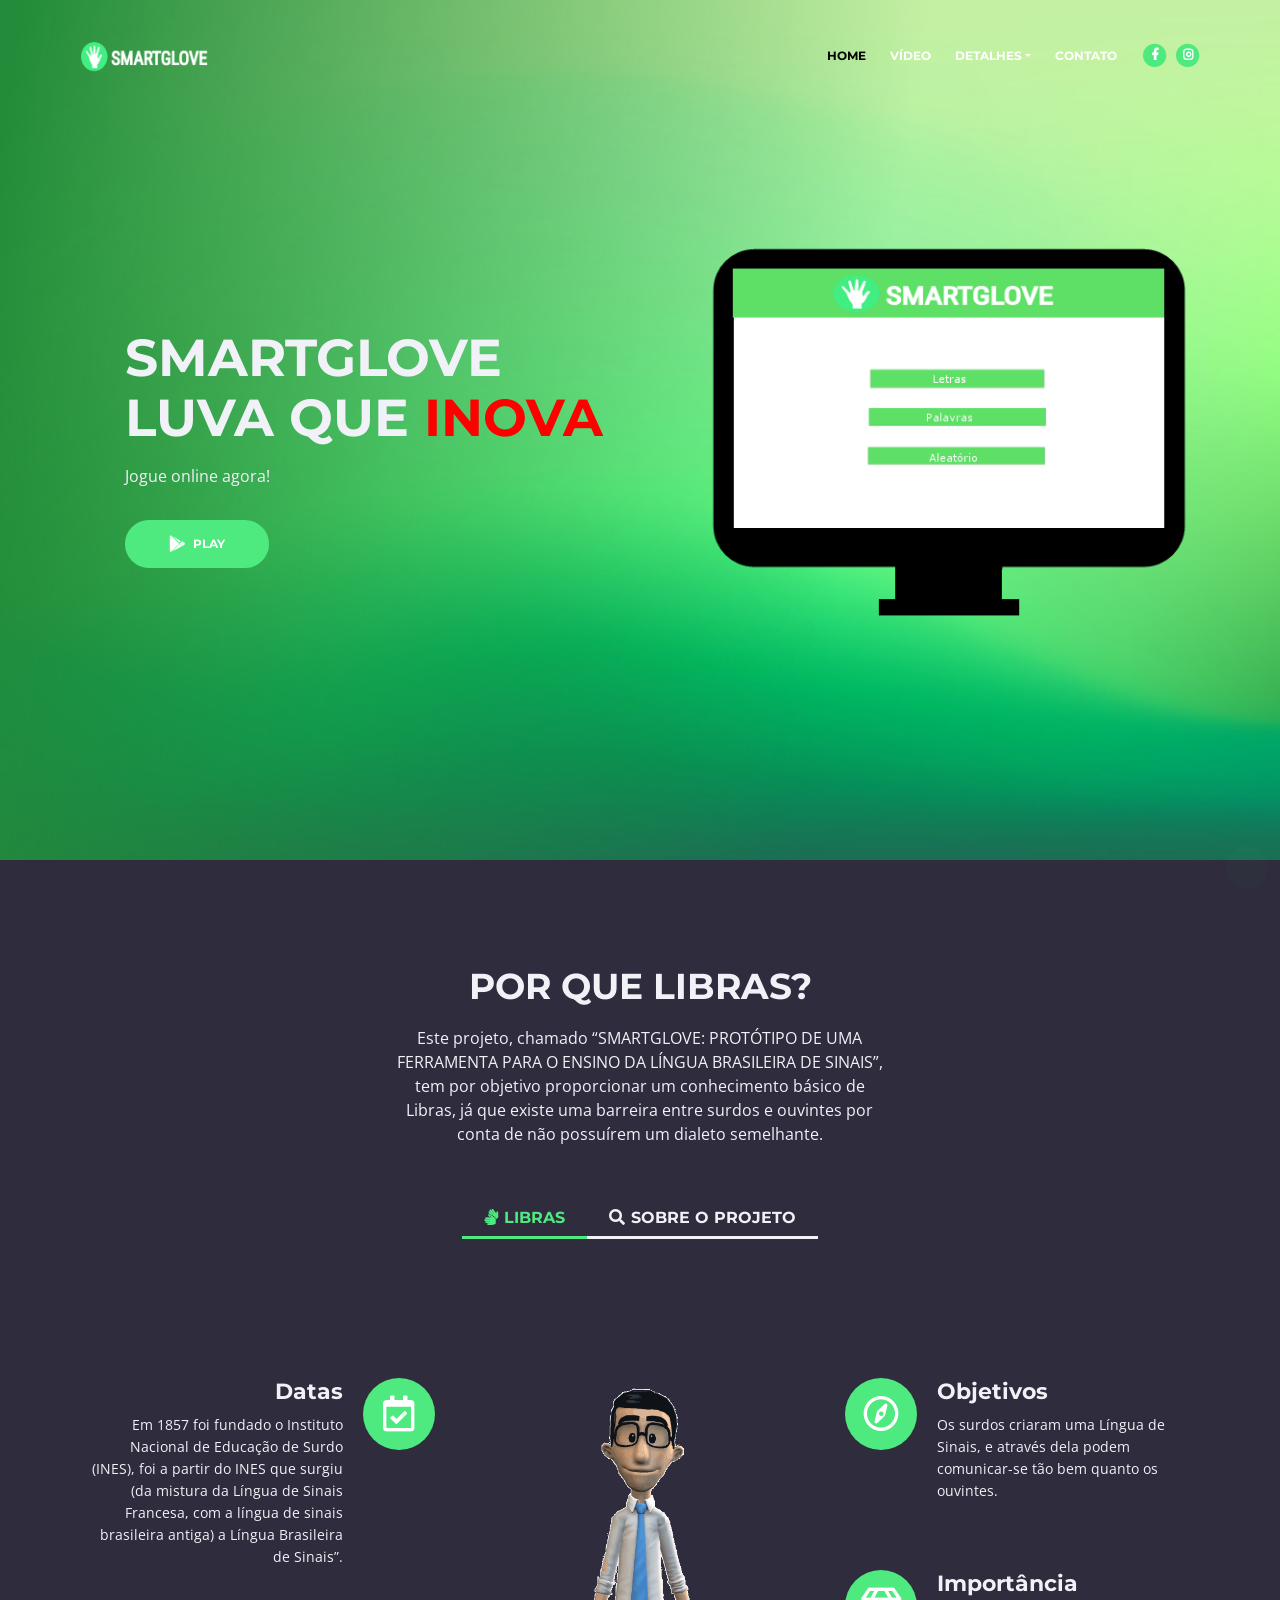
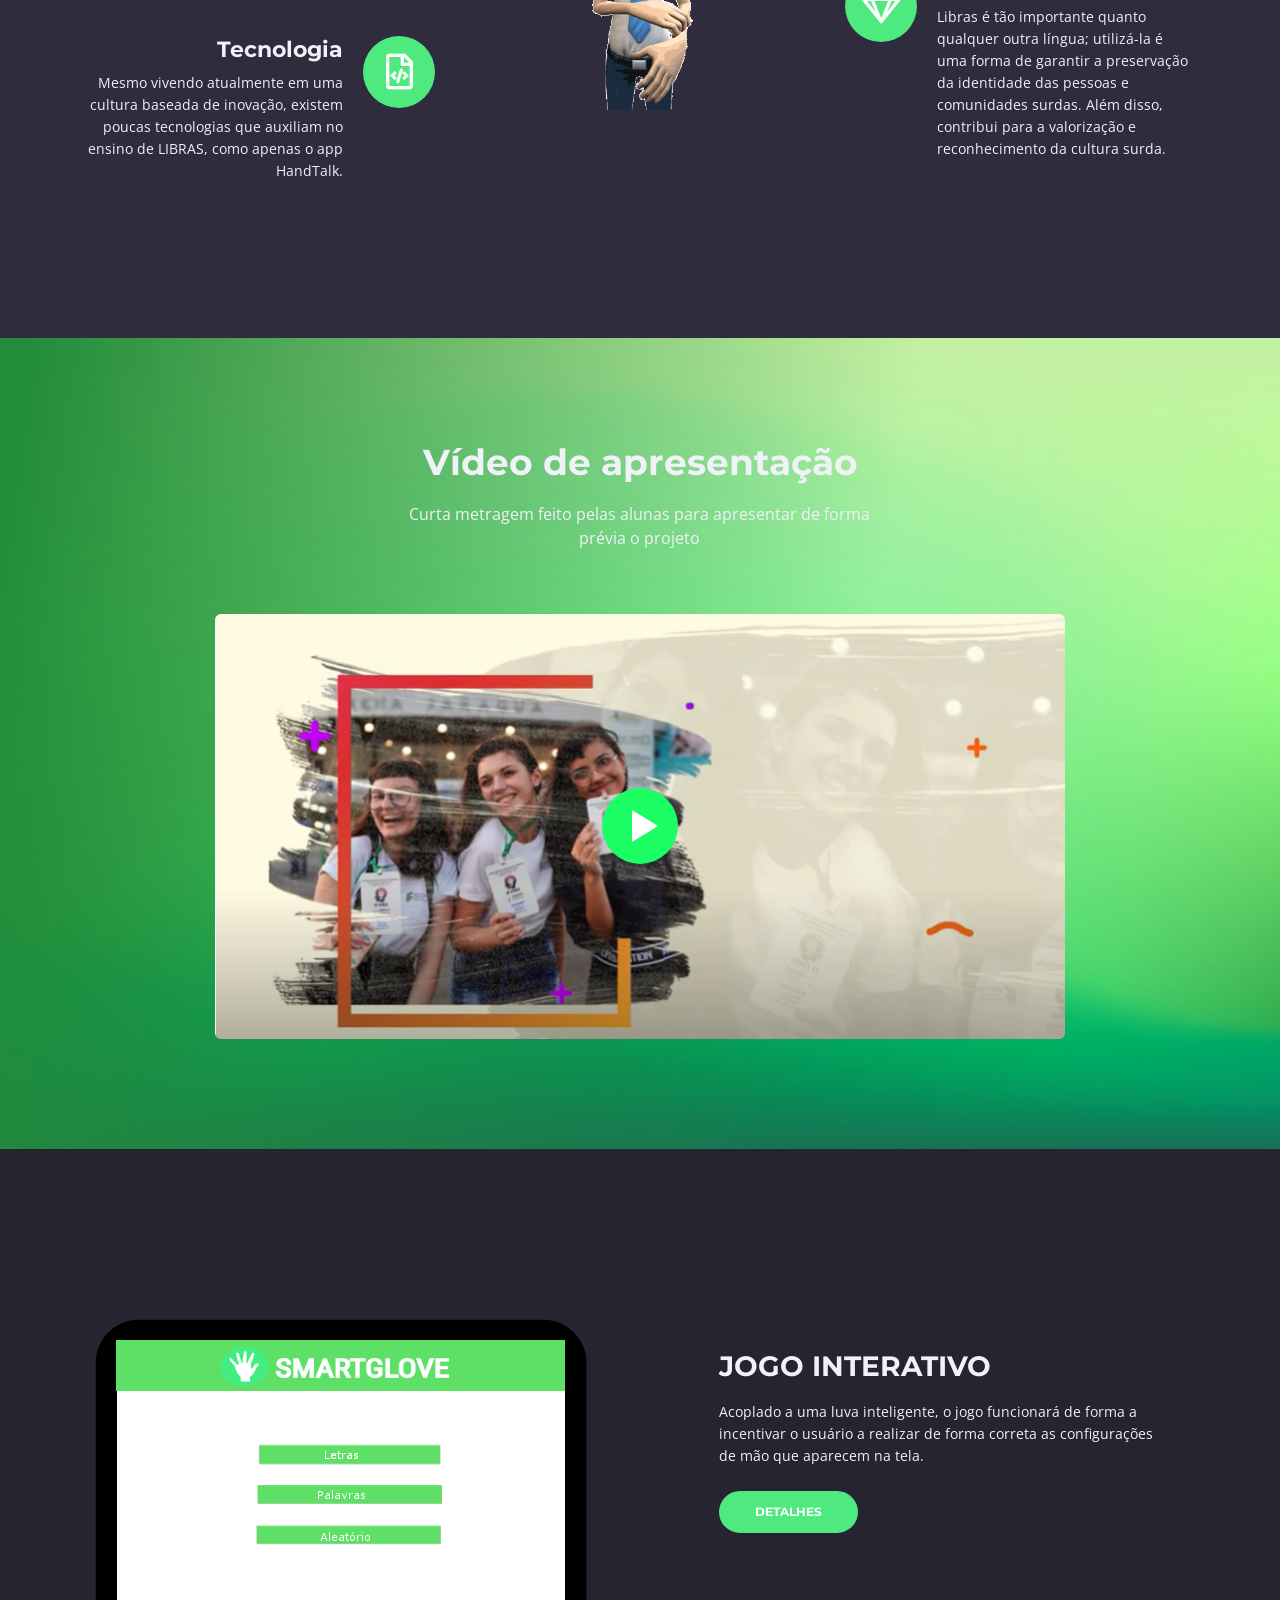
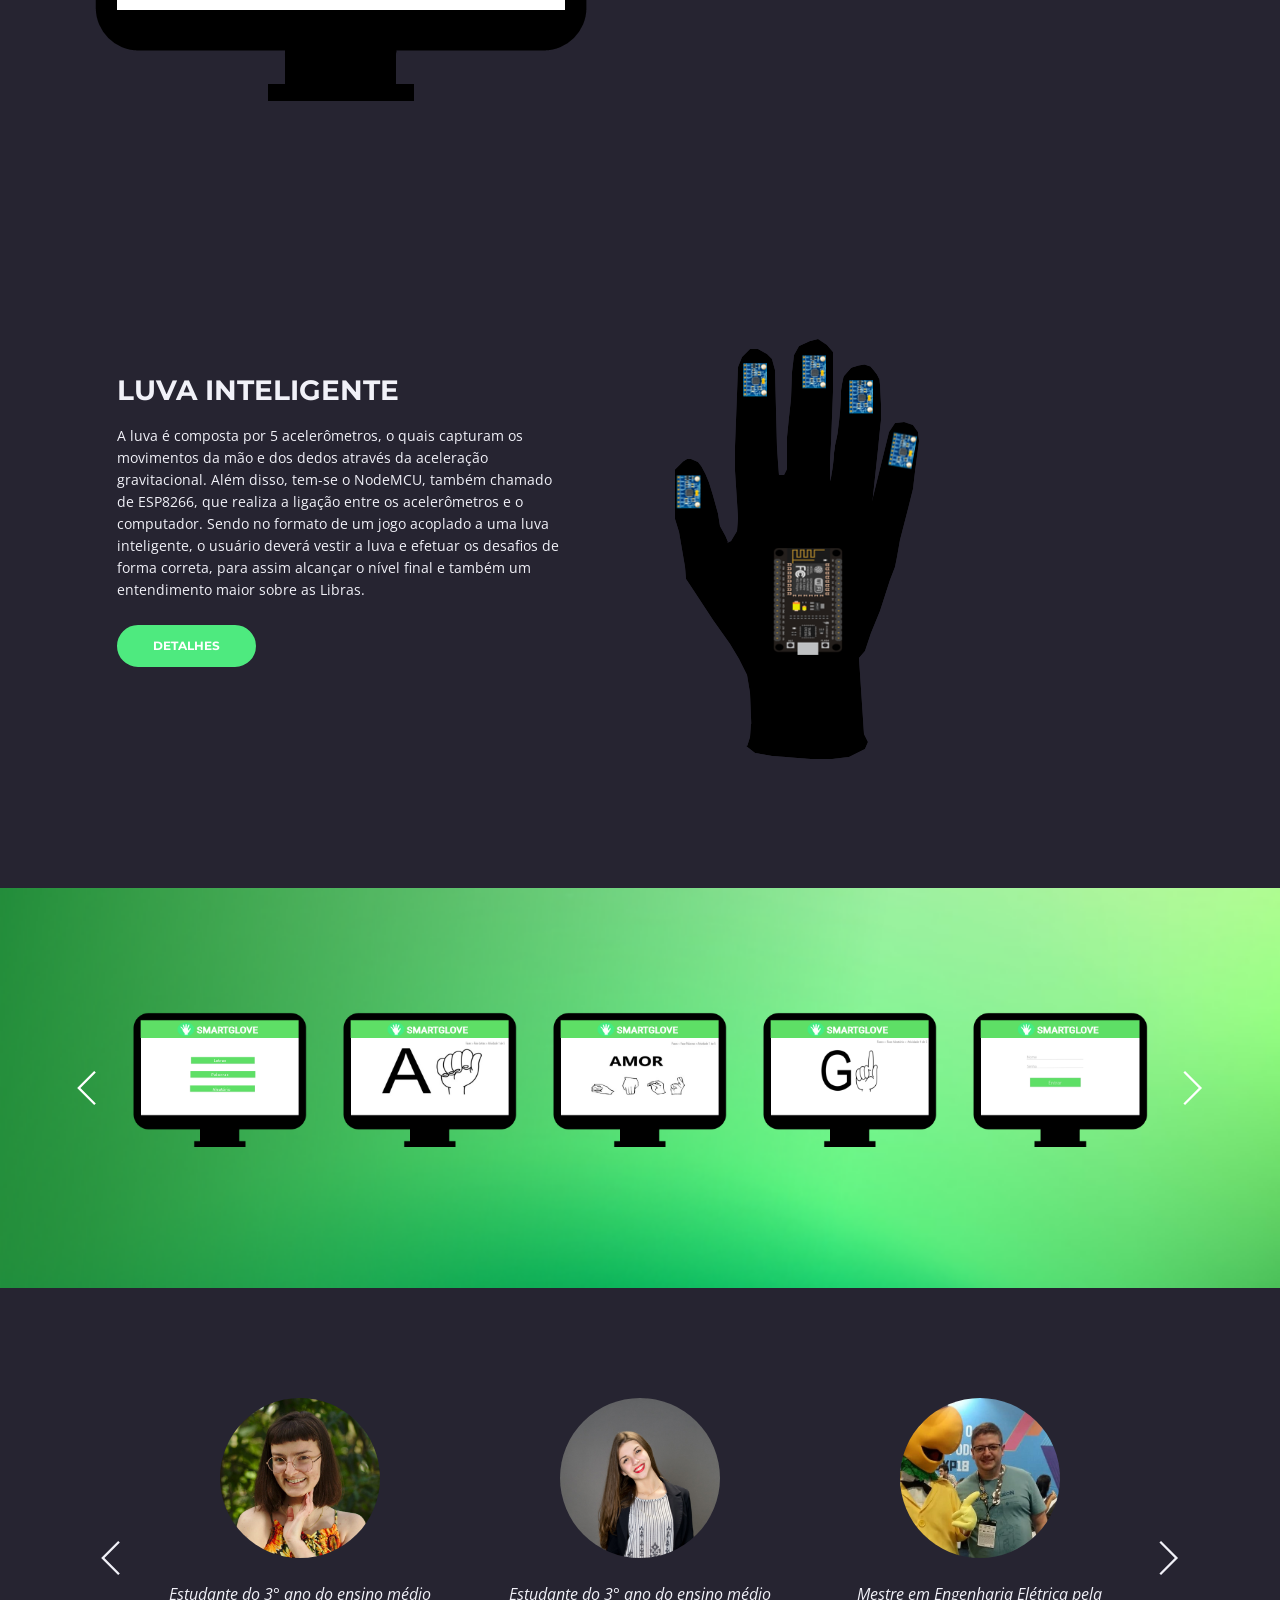
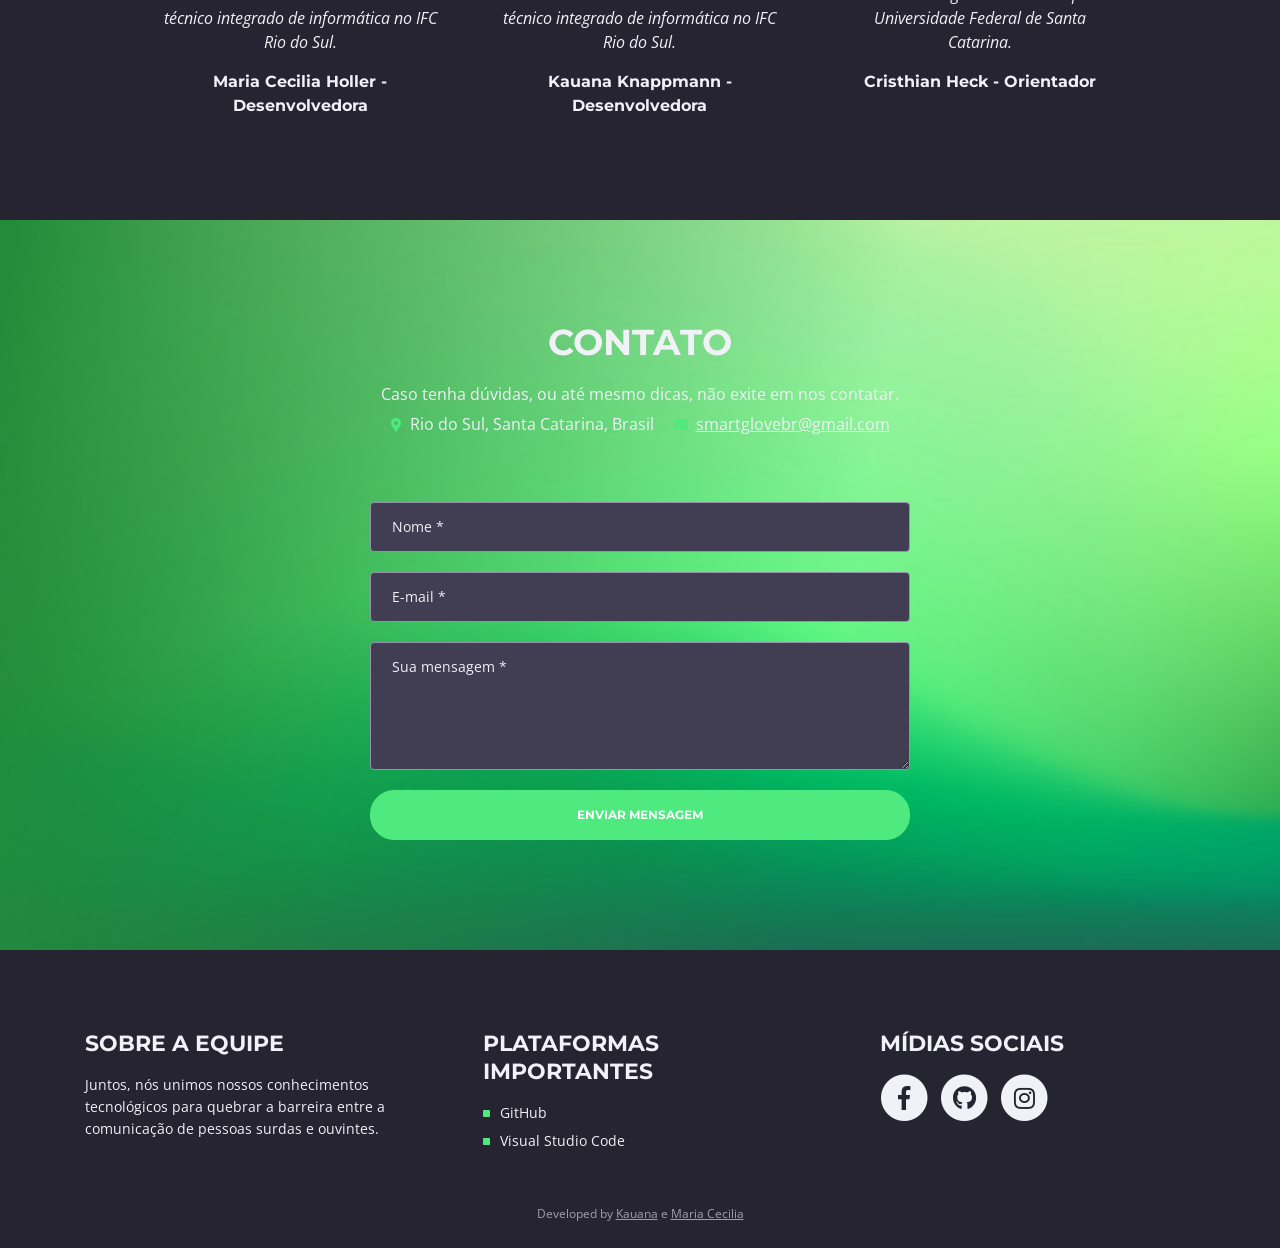
<file: index.html>
﻿<!DOCTYPE html>
<html lang="pt-br">
<head>
    <meta charset="utf-8">
    <meta name="viewport" content="width=device-width, initial-scale=1, shrink-to-fit=no">

    <!-- SEO Meta Tags -->
    <meta name="description" content="Free mobile app HTML landing page template to help you build a great online presence for your app which will convert visitors into users">
    <meta name="author" content="Inovatik">

    <!-- OG Meta Tags to improve the way the post looks when you share the page on LinkedIn, Facebook, Google+ -->
	<meta property="og:site_name" content="" /> <!-- website name -->
	<meta property="og:site" content="" /> <!-- website link -->
	<meta property="og:title" content=""/> <!-- title shown in the actual shared post -->
	<meta property="og:description" content="" /> <!-- description shown in the actual shared post -->
	<meta property="og:image" content="" /> <!-- image link, make sure it's jpg -->
	<meta property="og:url" content="" /> <!-- where do you want your post to link to -->
	<meta property="og:type" content="article" />

    <!-- Website Title -->
    <title>SMARTGLOVE</title>

    <!-- Styles -->
    <link href="https://fonts.googleapis.com/css?family=Montserrat:400,600,700" rel="stylesheet">
    <link href="https://fonts.googleapis.com/css?family=Open+Sans:400,400i,700,700i" rel="stylesheet">
    <link href="css/bootstrap.css" rel="stylesheet">
    <link href="css/fontawesome-all.css" rel="stylesheet">
    <link href="css/swiper.css" rel="stylesheet">
	<link href="css/magnific-popup.css" rel="stylesheet">
	<link href="css/styles.css" rel="stylesheet">

	<!-- Favicon  -->
    <link rel="icon" href="images/Detalhes/GloveLogo.png">
</head>
<body data-spy="scroll" data-target=".fixed-top">

    <!-- Preloader -->
	<div class="spinner-wrapper">
        <div class="spinner">
            <div class="bounce1"></div>
            <div class="bounce2"></div>
            <div class="bounce3"></div>
        </div>
    </div>
    <!-- end of preloader -->


    <!-- Navbar -->
    <nav class="navbar navbar-expand-md navbar-dark navbar-custom fixed-top">
        <!-- Text Logo - Use this if you don't have a graphic logo -->
        <!-- <a class="navbar-brand logo-text page-scroll" href="index.html">Leno</a> -->

        <!-- Image Logo -->
        <a class="navbar-brand logo-image" href="index.html"><img src="images/LogoSite.png" alt="alternative" width="5000px"></a>

        <!-- Mobile Menu Toggle Button -->
        <button class="navbar-toggler" type="button" data-toggle="collapse" data-target="#navbarsExampleDefault" aria-controls="navbarsExampleDefault" aria-expanded="false" aria-label="Toggle navigation">
            <span class="navbar-toggler-awesome fas fa-bars"></span>
            <span class="navbar-toggler-awesome fas fa-times"></span>
        </button>
        <!-- end of mobile menu toggle button -->

        <div class="collapse navbar-collapse" id="navbarsExampleDefault">
            <ul class="navbar-nav ml-auto">
                <li class="nav-item">
                    <a class="nav-link page-scroll" href="#header">HOME <span class="sr-only">(current)</span></a>
                </li>
                <!-- <li class="nav-item">
                    <a class="nav-link page-scroll" href="#features">DETALHES</a>
                </li> -->
                <li class="nav-item">
                    <a class="nav-link page-scroll" href="#preview">VÍDEO</a>
                </li>

                <!-- Dropdown Menu -->
                <li class="nav-item dropdown">
                    <a class="nav-link dropdown-toggle page-scroll" href="#details" id="navbarDropdown" role="button" aria-haspopup="true" aria-expanded="false">DETALHES</a>
                    <div class="dropdown-menu" aria-labelledby="navbarDropdown">
                        <!-- <a class="dropdown-item" href="galeria.html"><span class="item-text">GALERIA</span></a> -->
                        <div class="dropdown-items-divide-hr"></div>
                        <a class="dropdown-item" href="Jogo/levels.html"><span class="item-text">JOGAR</span></a>
                    </div>
                </li>
                <!-- end of dropdown menu -->

                <li class="nav-item">
                    <a class="nav-link page-scroll" href="#contact">CONTATO</a>
                </li>
            </ul>
            <span class="nav-item social-icons">
                <span class="fa-stack">
                    <a href="https://www.facebook.com/smartglovebr/">
                        <i class="fas fa-circle fa-stack-2x"></i>
                        <i class="fab fa-facebook-f fa-stack-1x"></i>
                    </a>
                </span>
                <span class="fa-stack">
                    <a href="https://www.instagram.com/smartglovebr/?hl=pt-br">
                        <i class="fas fa-circle fa-stack-2x"></i>
                        <i class="fab fa-instagram fa-stack-1x"></i>
                    </a>
                </span>
            </span>
        </div>
    </nav> <!-- end of navbar -->
    <!-- end of navbar -->


    <!-- Header -->
    <header id="header" class="header">
        <div class="header-content">
            <div class="container">
                <div class="row">
                    <div class="col-lg-6">
                        <div class="text-container">
                            <h1>SMARTGLOVE <br>LUVA QUE <span id="js-rotating" style="color:red;">EDUCA, INOVA, AJUDA</span></h1>
                            <p class="p-large">Jogue online agora!</p><!--SMARTGLOVE é uma luva que auxilía no ensino da Língua Brasileira de Sinais através de um jogo. -->
                            <a class="btn-solid-lg page-scroll" href="Jogo/levels.html"><i class="fab fa-google-play"></i>PLAY</a>
                        </div>
                    </div> <!-- end of col -->
                    <div class="col-lg-6">
                        <div class="image-container">
                            <img class="img-fluid" src="images/Detalhes/teste2.jpg" alt="alternative" width="3000px">
                        </div> <!-- end of image-container -->
                    </div> <!-- end of col -->
                </div> <!-- end of row -->
            </div> <!-- end of container -->
        </div> <!-- end of header-content -->
    </header> <!-- end of header -->
    <!-- end of header -->


    <!-- Features -->
    <div id="features" class="tabs">
        <div class="container">
            <div class="row">
                <div class="col-lg-12">
                    <h2>POR QUE LIBRAS?</h2>
                    <div class="p-heading p-large">Este projeto, chamado “SMARTGLOVE: PROTÓTIPO DE UMA FERRAMENTA PARA O ENSINO DA LÍNGUA BRASILEIRA DE SINAIS”, tem por objetivo proporcionar um conhecimento básico de Libras, já que existe uma barreira entre surdos e ouvintes por conta de não possuírem um dialeto semelhante. </div>
                </div> <!-- end of col -->
            </div> <!-- end of row -->
            <div class="row">

                <!-- Tabs Links -->
                <ul class="nav nav-tabs" id="lenoTabs" role="tablist">
                    <li class="nav-item">
                        <a class="nav-link active" id="nav-tab-1" data-toggle="tab" href="#tab-1" role="tab" aria-controls="tab-1" aria-selected="true"><i class="fas fa-sign-language"></i>LIBRAS</a>
                    </li>
                    <li class="nav-item">
                        <a class="nav-link" id="nav-tab-2" data-toggle="tab" href="#tab-2" role="tab" aria-controls="tab-2" aria-selected="false"><i class="fas fa-search"></i>SOBRE O PROJETO</a>
                    </li>
                </ul>
                <!-- end of tabs links -->


                <!-- Tabs Content-->
                <div class="tab-content" id="lenoTabsContent">

                    <!-- Tab -->
                    <div class="tab-pane fade show active" id="tab-1" role="tabpanel" aria-labelledby="tab-1">
                        <div class="container">
                            <div class="row">

                                <!-- Icon Cards Pane -->
                                <div class="col-lg-4">
                                    <div class="card left-pane first">
                                        <div class="card-body">
                                            <div class="text-wrapper">
                                                <h4 class="card-title">Datas</h4>
                                                <p>Em 1857 foi fundado o Instituto Nacional de Educação de Surdo (INES), foi a partir do INES que surgiu (da mistura da Língua de Sinais Francesa, com a língua de sinais brasileira antiga) a Língua Brasileira de Sinais”.</p>
                                            </div>
                                            <div class="card-icon">
                                                <i class="far fa-calendar-check"></i>
                                            </div>
                                        </div>
                                    </div>
                                    <div class="card left-pane">
                                        <div class="card-body">
                                            <div class="text-wrapper">
                                                <h4 class="card-title">Tecnologia</h4>
                                                <p>Mesmo vivendo atualmente em uma cultura baseada de inovação, existem poucas tecnologias que auxiliam no ensino de LIBRAS, como apenas o app HandTalk.</p>
                                            </div>
                                            <div class="card-icon">
                                                <i class="far fa-file-code"></i>
                                            </div>
                                        </div>
                                    </div>
                                </div>
                                <!-- end of icon cards pane -->

                                <!-- Image Pane -->
                                <div class="col-lg-4">
                                    <br><br><br>
                                    <img class="img-fluid" src="images/Detalhes/source.gif" alt="alternative">
                                </div>
                                <!-- end of image pane -->

                                <!-- Icon Cards Pane -->
                                <div class="col-lg-4">
                                    <div class="card right-pane first">
                                        <div class="card-body">
                                            <div class="card-icon">
                                                <i class="far fa-compass"></i>
                                            </div>
                                            <div class="text-wrapper">
                                                <h4 class="card-title">Objetivos</h4>
                                                <p>Os surdos criaram uma Língua de Sinais, e através dela podem comunicar-se tão bem quanto os ouvintes.</p>
                                            </div>
                                        </div>
                                    </div>
                                    <div class="card right-pane">
                                        <div class="card-body">
                                            <div class="card-icon">
                                                <i class="far fa-gem"></i>
                                            </div>
                                            <div class="text-wrapper">
                                                <h4 class="card-title">Importância</h4>
                                                <p>Libras é tão importante quanto qualquer outra língua; utilizá-la é uma forma de garantir a preservação da identidade das pessoas e comunidades surdas. Além disso, contribui para a valorização e reconhecimento da cultura surda.</p>
                                            </div>
                                        </div>
                                    </div>
                                </div>
                                <!-- end of icon cards pane -->

                            </div> <!-- end of row -->
                        </div> <!-- end of container -->
                    </div> <!-- end of tab-pane -->
                    <!-- end of tab -->

                    <!-- Tab -->
                    <div class="tab-pane fade" id="tab-2" role="tabpanel" aria-labelledby="tab-2">
                        <div class="container">
                            <div class="row">

                                <!-- Image Pane -->
                                <div class="col-md-4">
                                    <br><br><br><br><br><br>
                                    <img class="img-fluid" src="images/FotoDuplaStand.jpg" alt="alternative">
                                </div>
                                <!-- end of image pane -->

                                <!-- Text And Icon Cards Area -->
                                <div class="col-md-8">
                                    <div class="text-area">
                                        <h3>SMARTGLOVE NA TEORIA E NA PRÁTICA</h3>
                                        <p>Visto que é evidente a necessidade do ensinamento da Língua Brasileira de Sinais, o projeto trata como desafio principal auxiliar no melhoramento das condições dos estudantes com deficiência auditiva.</p>
                                    </div> <!-- end of text-area -->

                                    <div class="icon-cards-area">
                                            <div class="card">
                                                <div class="card-icon">
                                                    <i class="fas fa-trophy"></i>
                                                </div>
                                                <div class="card-body">
                                                    <h4 class="card-title">Conquistas</h4>
                                                    <p>Participaram em cerca de 7 feiras durante dois anos, ganhando prêmios referentes a mulheres na ciência, e também 2° e 3° lugares na área da Engenharia em feiras como FEBIC, MOSTRATEC, FeNaDANTE, FBJC, entre outras.</p>
                                                </div>
                                            </div>
                                            <div class="card">
                                                <div class="card-icon">
                                                    <i class="far fa-bookmark"></i>
                                                </div>
                                                <div class="card-body">
                                                    <h4 class="card-title">Como funciona</h4>
                                                    <p>Esta ferramenta servirá para proporcionar, de forma educativa, um jogo interativo que funcionará através de uma luva, para que o usuário possa desenvolver conhecimento básico de Libras.</p>
                                                </div>
                                            </div>
                                            <div class="card">
                                                <div class="card-icon">
                                                    <i class="far fa-calendar-check"></i>
                                                </div>
                                                <div class="card-body">
                                                    <h4 class="card-title">Criação</h4>
                                                    <p>O projeto foi iniciado no ano de 2019, no Instituto Federal Catarinense Campus Rio do Sul. Atualmente ele passa por mudanças na sua funcionalidade por conta da pandemia, deixando de lado o uso da luva.</p>
                                                </div>
                                            </div>
                                            <div class="card">
                                                <div class="card-icon">
                                                    <i class="far fa-file-code"></i>
                                                </div>
                                                <div class="card-body">
                                                    <h4 class="card-title">Desenvolvimento</h4>
                                                    <p>Seu desenvolvimento fez o uso de diferentes ferramentas, como VScode, MySQL, GitHub, Arduino, entre outros.</p>
                                                </div>
                                            </div>
                                    </div> <!-- end of icon cards area -->
                                </div> <!-- end of col-md-8 -->
                                <!-- end of text and icon cards area -->

                            </div> <!-- end of row -->
                        </div> <!-- end of container -->
                    </div> <!-- end of tab-pane -->
                    <!-- end of tab -->


                </div> <!-- end of tab-content -->
                <!-- end of tabs content -->

            </div> <!-- end of row -->
        </div> <!-- end of container -->
    </div> <!-- end of tabs -->
    <!-- end of features -->


    <!-- Video -->
    <div id="preview" class="basic-1">
        <div class="container">
            <div class="row">
                <div class="col-lg-12">
                    <h2>Vídeo de apresentação</h2>
                    <div class="p-heading p-large">Curta metragem feito pelas alunas para apresentar de forma prévia o projeto</div>
                </div> <!-- end of col -->
            </div> <!-- end of row -->
            <div class="row">
                <div class="col-lg-12">

                    <!-- Video Preview -->
                    <div class="image-container">
                        <div class="video-wrapper">
                            <a class="popup-youtube" href="https://www.youtube.com/watch?v=w78BDfuRp3U" data-effect="fadeIn">
                                <img class="img-fluid" src="images/video-frame.jpg" alt="alternative">
                                <span class="video-play-button">
                                    <span></span>
                                </span>
                            </a>
                        </div> <!-- end of video-wrapper -->
                    </div> <!-- end of image-container -->
                    <!-- end of video preview -->

                </div> <!-- end of col -->
            </div> <!-- end of row -->
        </div> <!-- end of container -->
    </div> <!-- end of basic-1 -->
    <!-- end of video -->

<!-- Jogo -->
    <!-- Details 1 -->
    <div id="details" class="basic-2">
        <div class="container">
            <div class="row">
                <div class="col-lg-6">
                    <img class="img-fluid" src="images/Detalhes/teste2.jpg" alt="alternative"><!-- apresentação de elementos do jogo -->
                </div> <!-- end of col -->
                <div class="col-lg-6">
                    <div class="text-container">
                        <h3>JOGO INTERATIVO</h3>
                        <p>Acoplado a uma luva inteligente, o jogo funcionará de forma a incentivar o usuário a realizar 
                            de forma correta as configurações de mão que aparecem na tela.</p>
                        <a class="btn-solid-reg popup-with-move-anim" href="#details-lightbox-1">DETALHES</a>
                    </div> <!-- end of text-container -->
                </div> <!-- end of col -->
            </div> <!-- end of row -->
        </div> <!-- end of container -->
    </div> <!-- end of basic-2 -->
    <!-- end of details 1 -->

<!-- Luva -->
    <!-- Details 2 -->
    <div class="basic-3">
        <div class="second">
            <div class="container">
                <div class="row">
                    <div class="col-lg-6">
                        <div class="text-container">
                            <h3>LUVA INTELIGENTE</h3>
                            <p>A luva é composta por 5 acelerômetros, o quais capturam os
                              movimentos da mão e dos dedos através da aceleração gravitacional. Além disso, tem-se  
                              o NodeMCU, também chamado de ESP8266, que realiza a ligação entre os acelerômetros e o computador.
                              Sendo no formato de um jogo acoplado a uma luva inteligente, o usuário deverá vestir a luva e efetuar os desafios de forma correta, para assim alcançar o nível final e também um entendimento maior sobre as Libras.
                            </p>
                            <a class="btn-solid-reg popup-with-move-anim" href="#details-lightbox-2">DETALHES</a>
                        </div> <!-- end of text-container -->
                    </div> <!-- end of col -->
                    <div class="col-lg-6">
                        <img class="img-fluid" src="images/Luva/luvaSemConectores.jpg" alt="alternative">
                    </div> <!-- end of col -->
                </div> <!-- end of row -->
            </div> <!-- end of container -->
        </div> <!-- end of second -->
    </div> <!-- end of basic-3 -->
    <!-- end of details 2 -->

    <!-- Details Lightboxes -->
	<!-- Lightbox -->
	<div id="details-lightbox-1" class="lightbox-basic zoom-anim-dialog mfp-hide">
		<div class="row">
			<button title="Close (Esc)" type="button" class="mfp-close x-button">×</button>
			<div class="col-lg-6">
				<h3>Nível Alfabeto</h3>
				<hr>
                <p>Alfabeto é nome escolhido para representar o nível fácil do jogo. Nele serão proporcionadas letras do alfabeto manual em Libras para que o jogador aprenda o essencial.</p>
                <ul>
                    <li>
                        <p>O jogador deverá efetuar 5 configurações corretamente para passar de nível.</p>
                    </li>
                </ul>
                <img class="img-fluid" src="images/Detalhes/teste3.png" style="width: 70%; display: block; margin-left: auto; margin-right: auto " alt="alternative">
            </div>

            <div class="col-lg-6">
                    <h3>Nível Palavras</h3>
                    <hr>
                    <p>Palavras será o nível mediano de complexibilidade, onde o jogo fará com que o jogador exerça o uso das letras aprendidas no nível anterior para formar palavras.</p>
                    <ul>
                        <li>
                            <p>O jogador deverá efetuar 5 palavras corretamente para passar de nível.</p>
                        </li>
                    </ul>
                    <img class="img-fluid" src="images/Detalhes/teste4.png" style="width: 70%; display: block; margin-left: auto; margin-right: auto " alt="alternative">
            </div>

			<div class="col-lg-12">
            
                <h3>Nível Aleatório</h3>
                <hr>
                <p>No último nível o jogo exibirá tanto letras quanto palavras, exigindo um esforço e atenção maior do jogador para concluir sua partida.</p>
                <br>
                <ul>
                    <li>
                        <p>Com isso, torna-se possível avaliar o desempenho dos jogadores no reconhecimento 
                            de sinais, trazendo a existência de uma interação entre pessoas com diferentes 
                            características comunicativas.
                        </p>
                    </li>
                </ul>
                
              
                
                <img class="img-fluid" class="col-lg-6" src="images/Detalhes/teste5.png" style="width: 50%; display: block; margin-left: auto; margin-right: auto " alt="alternative">
                
                
            </div>
		</div> <!-- end of row -->
    </div> <!-- end of lightbox-basic -->
    <!-- end of lightbox -->

    <!-- Lightbox -->
    <div id="details-lightbox-2" class="lightbox-basic zoom-anim-dialog mfp-hide">
		<div class="row">
			<button title="Close (Esc)" type="button" class="mfp-close x-button">×</button>
			<div class="col-lg-6">
                
            <!-- </div> 
            <div class="col-lg-6"> -->
                <h3>Acelerômetro</h3>
				<hr>
                <p>Este componete detecta a posição e os movimentos da mão e dos dedos do usuário da luva.</p>
                <ul>
                    <li>
                        <p>Para o projeto foi necessário a utilização de 5 acelerômetros.</p>
                    </li>
                </ul>
                <img class="img-fluid" src="images/acelerometro.png" style="width: 30%; display: block; margin-left: auto; margin-right: auto " alt="alternative">
                </div>
			<div class="col-lg-6">
				
               
			
                <h3>NodeMCU - ESP8266</h3>
                <hr>
                <p>Este componente interliga os 5 acelerômetros com o computador.</p>
                <br>
                <ul>
                    <li>
                        <p>No futuro, o componente será conectado via WiFi, evitando o uso do cabo USB e podendo carregar consigo uma fonte de energia.</p>
                    </li>
                </ul>
            
                
                <img class="img-fluid" src="images/nodemcu.png" style="width: 50%; display: block; margin-left: auto; margin-right: auto " alt="alternative">
            </div>
		</div> <!-- end of row -->
    </div> <!-- end of lightbox-basic -->
    <!-- end of lightbox -->
    <!-- end of details lightboxes -->


    <!-- Screenshots -->
    <div class="slider-2">
        <div class="container">
            <div class="row">
                <div class="col-lg-12">

                    <!-- Image Slider -->
                    <div class="slider-container">
                        <div class="swiper-container image-slider">
                            <div class="swiper-wrapper">

                                <!-- Slide de passos a serem seguidos-->
                                <div class="swiper-slide">
                                    <a href="images/Detalhes/teste1.png" class="popup-link"  data-effect="fadeIn"><!--screenshot-1.png-->
                                        <img class="img-fluid" src="images/Detalhes/teste1.png" alt="alternative">
                                    </a>
                                </div>
                                <!-- end of slide -->

                                <!-- Slide -->
                                <div class="swiper-slide">
                                    <a href="images/Detalhes/teste2.jpg" class="popup-link" data-effect="fadeIn"><!--screenshot-2.png-->
                                        <img class="img-fluid" src="images/Detalhes/teste2.jpg" alt="alternative">
                                    </a>
                                </div>
                                <!-- end of slide -->

                                <!-- Slide -->
                                <div class="swiper-slide">
                                    <a href="images/Detalhes/teste3.png" class="popup-link" data-effect="fadeIn"><!--screenshot-3.png-->
                                        <img class="img-fluid" src="images/Detalhes/teste3.png" alt="alternative">
                                    </a>
                                </div>
                                <!-- end of slide -->

                                <!-- Slide -->
                                <div class="swiper-slide">
                                    <a href="images/Detalhes/teste4.png" class="popup-link" data-effect="fadeIn"><!--screenshot-4.png-->
                                        <img class="img-fluid" src="images/Detalhes/teste4.png" alt="alternative">
                                    </a>
                                </div>
                                <!-- end of slide -->

                                <!-- Slide -->
                                <div class="swiper-slide">
                                    <a href="images/Detalhes/teste5.png" class="popup-link" data-effect="fadeIn"><!--screenshot-5.png-->
                                        <img class="img-fluid" src="images/Detalhes/teste5.png" alt="alternative">
                                    </a>
                                </div>
                                <!-- end of slide -->

                                <!-- Slide de passos a serem seguidos-->
                                <div class="swiper-slide">
                                    <a href="images/Detalhes/teste1.png" class="popup-link"  data-effect="fadeIn"><!--screenshot-1.png-->
                                        <img class="img-fluid" src="images/Detalhes/teste1.png" alt="alternative">
                                    </a>
                                </div>
                                <!-- end of slide -->

                                <!-- Slide -->
                                <div class="swiper-slide">
                                    <a href="images/Detalhes/teste2.jpg" class="popup-link" data-effect="fadeIn"><!--screenshot-2.png-->
                                        <img class="img-fluid" src="images/Detalhes/teste2.jpg" alt="alternative">
                                    </a>
                                </div>
                                <!-- end of slide -->

                                <!-- Slide -->
                                <div class="swiper-slide">
                                    <a href="images/Detalhes/teste3.png" class="popup-link" data-effect="fadeIn"><!--screenshot-3.png-->
                                        <img class="img-fluid" src="images/Detalhes/teste3.png" alt="alternative">
                                    </a>
                                </div>
                                <!-- end of slide -->

                                <!-- Slide -->
                                <div class="swiper-slide">
                                    <a href="images/Detalhes/teste4.png" class="popup-link" data-effect="fadeIn"><!--screenshot-4.png-->
                                        <img class="img-fluid" src="images/Detalhes/teste4.png" alt="alternative">
                                    </a>
                                </div>
                                <!-- end of slide -->

                                <!-- Slide -->
                                <div class="swiper-slide">
                                    <a href="images/Detalhes/teste5.png" class="popup-link" data-effect="fadeIn"><!--screenshot-5.png-->
                                        <img class="img-fluid" src="images/Detalhes/teste5.png" alt="alternative">
                                    </a>
                                </div>
                                <!-- end of slide -->

                            </div> <!-- end of swiper-wrapper -->

                            <!-- Add Arrows -->
                            <div class="swiper-button-next"></div>
                            <div class="swiper-button-prev"></div>
                            <!-- end of add arrows -->

                        </div> <!-- end of swiper-container -->
                    </div> <!-- end of slider-container -->
                    <!-- end of image slider -->

                </div> <!-- end of col -->
            </div> <!-- end of row -->
        </div> <!-- end of container -->
    </div> <!-- end of slider-2 -->
    <!-- end of screenshots -->


    <!-- Testimonials -->
    <div class="slider-1">
        <div class="container">
            <div class="row">
                <div class="col-lg-12">

                    <!-- Card Slider -->
                    <div class="slider-container">
                        <div class="swiper-container card-slider">
                            <div class="swiper-wrapper">

                                <!-- Slide -->
                                <div class="swiper-slide">
                                    <div class="card">
                                        <img class="card-image" src="images/Participantes/testimonial-1.jpg" alt="alternative">
                                        <div class="card-body">
                                            <p class="testimonial-text">Estudante do 3° ano do ensino médio técnico integrado de informática no IFC Rio do Sul.</p>
                                            <p class="testimonial-author">Maria Cecilia Holler - Desenvolvedora</p>
                                        </div>
                                    </div>
                                </div> <!-- end of swiper-slide -->
                                <!-- end of slide -->

                                <!-- Slide -->
                                <div class="swiper-slide">
                                    <div class="card">
                                        <img class="card-image" src="images/Participantes/testimonial-2.png" alt="alternative">
                                        <div class="card-body">
                                            <p class="testimonial-text">Estudante do 3° ano do ensino médio técnico integrado de informática no IFC Rio do Sul.</p>
                                            <p class="testimonial-author">Kauana Knappmann - Desenvolvedora</p>
                                        </div>
                                    </div>
                                </div> <!-- end of swiper-slide -->
                                <!-- end of slide -->

                                <!-- Slide -->
                                <div class="swiper-slide">
                                    <div class="card">
                                        <img class="card-image" src="images/Participantes/testimonial-3.jpg" alt="alternative">
                                        <div class="card-body">
                                            <p class="testimonial-text">Mestre em Engenharia Elétrica pela Universidade Federal de Santa Catarina.</p>
                                            <p class="testimonial-author">Cristhian Heck - Orientador</p>
                                        </div>
                                    </div>
                                </div> <!-- end of swiper-slide -->
                                <!-- end of slide -->

                                <!-- Slide -->
                                <div class="swiper-slide">
                                    <div class="card">
                                        <img class="card-image" src="images/Participantes/testimonial-4.JPG" alt="alternative">
                                        <div class="card-body">
                                            <p class="testimonial-text">Técnico em Informática pelo Instituto Federal Catarinense Campus Rio do Sul Unidade Urbana.</p>
                                            <p class="testimonial-author">Daniel Verdi do Amarante - Coorientador</p>
                                        </div>
                                    </div>
                                </div> <!-- end of swiper-slide -->
                                <!-- end of slide -->

                                <!-- Slide -->
                                <div class="swiper-slide">
                                    <div class="card">
                                        <img class="card-image" src="images/Participantes/testimonial-5.jpg" alt="alternative">
                                        <div class="card-body">
                                            <p class="testimonial-text">Doutor em Engenharia Mecânica pela Universidade Federal de Santa Catarina.</p>
                                            <p class="testimonial-author">Eduardo Bidese - Colaborador</p>
                                        </div>
                                    </div>
                                </div> <!-- end of swiper-slide -->
                                <!-- end of slide -->

                                <!-- Slide -->
                                <div class="swiper-slide">
                                    <div class="card">
                                        <img class="card-image" src="images/Participantes/testimonial-6.jpg" alt="alternative">
                                        <div class="card-body">
                                            <p class="testimonial-text">Mestre em Educação pela Universidade do Planalto Catarinense.</p>
                                            <p class="testimonial-author">Marinês Dias Gonçalves - Colaboradora</p>
                                        </div>
                                    </div>
                                </div> <!-- end of swiper-slide -->
                                <!-- end of slide -->

                            </div> <!-- end of swiper-wrapper -->

                            <!-- Add Arrows -->
                            <div class="swiper-button-next"></div>
                            <div class="swiper-button-prev"></div>
                            <!-- end of add arrows -->

                        </div> <!-- end of swiper-container -->
                    </div> <!-- end of slider-container -->
                    <!-- end of card slider -->

                </div> <!-- end of col -->
            </div> <!-- end of row -->
        </div> <!-- end of container -->
    </div> <!-- end of slider-1 -->
    <!-- end of testimonials -->


    <!-- Contact -->
    <div id="contact" class="form">
        <div class="container">
            <div class="row">
                <div class="col-lg-12">
                    <h2>CONTATO</h2>
                    <ul class="list-unstyled li-space-lg">
                        <li class="address">Caso tenha dúvidas, ou até mesmo dicas, não exite em nos contatar.</li>
                        <li><i class="fas fa-map-marker-alt"></i>Rio do Sul, Santa Catarina, Brasil</li>
                        <li><i class="fas fa-envelope"></i><a class="blue" href="mailto:smartglovebr@gmail.com">smartglovebr@gmail.com</a></li>
                    </ul>
                </div> <!-- end of col -->
            </div> <!-- end of row -->
            <div class="row">
                <div class="col-lg-6 offset-lg-3">

                    <!-- Contact Form -->
                    <form action="enviar.php" method="POST">
                        <div class="form-group">
                            <input type="text" class="form-control-input" id="cname" name="cname" required>
                            <label class="label-control" for="cname">Nome *</label>
                            <div class="help-block with-errors"></div>
                        </div>
                        <div class="form-group">
                            <input type="email" class="form-control-input" id="cemail" name="cemail" required>
                            <label class="label-control" for="cemail">E-mail *</label>
                            <div class="help-block with-errors"></div>
                        </div>
                        <div class="form-group">
                            <textarea class="form-control-textarea" id="cmessage" name="cmessage" required></textarea>
                            <label class="label-control" for="cmessage">Sua mensagem *</label>
                            <div class="help-block with-errors"></div>
                        </div>
                        <div class="form-group">
                            <button type="button" class="form-control-submit-button" OnClick="sendToPHP_AJAX()">ENVIAR MENSAGEM</button>
                        </div>
                    </form>
                    
                    <!-- end of contact form -->

                </div> <!-- end of col -->
            </div> <!-- end of row -->
        </div> <!-- end of container -->
    </div> <!-- end of form -->
    <!-- end of contact -->


    <!-- Footer -->
    <div class="footer">
        <div class="container">
            <div class="row">
                <div class="col-md-4">
                    <div class="footer-col">
                        <h4>SOBRE A EQUIPE</h4>
                        <p>Juntos, nós unimos nossos conhecimentos tecnológicos para quebrar a barreira entre a comunicação de pessoas surdas e ouvintes.</p>
                    </div>
                </div> <!-- end of col -->
                <div class="col-md-4">
                    <div class="footer-col middle">
                        <h4>PLATAFORMAS IMPORTANTES</h4>
                        <ul class="list-unstyled li-space-lg">
                            <li class="media">
                                <i class="fas fa-square"></i>
                                <div class="media-body">GitHub<a class="turquoise"></a></div>
                            </li>
                            <li class="media">
                                <i class="fas fa-square"></i>
                                <div class="media-body">Visual Studio Code<a class="turquoise"></a></div>
                            </li>
                        </ul>
                    </div>
                </div> <!-- end of col -->
                <div class="col-md-4">
                    <div class="footer-col last">
                        <h4>MÍDIAS SOCIAIS</h4>
                        <span class="fa-stack">
                            <a href="https://www.facebook.com/smartglovebr/">
                                <i class="fas fa-circle fa-stack-2x"></i>
                                <i class="fab fa-facebook-f fa-stack-1x"></i>
                            </a>
                        </span>
                        <span class="fa-stack">
                            <a href="https://github.com/maariaceciliaholler/TCC">
                                <i class="fas fa-circle fa-stack-2x"></i>
                                <i class="fab fa-github fa-stack-1x"></i>
                            </a>
                        </span>
                        <span class="fa-stack">
                            <a href="https://www.instagram.com/smartglovebr/?hl=pt-br">
                                <i class="fas fa-circle fa-stack-2x"></i>
                                <i class="fab fa-instagram fa-stack-1x"></i>
                            </a>
                        </span>
                    </div>
                </div> <!-- end of col -->
            </div> <!-- end of row -->
        </div> <!-- end of container -->
    </div> <!-- end of footer -->
    <!-- end of footer -->


    <!-- Copyright -->
    <div class="copyright">
        <div class="container">
            <div class="row">
                <div class="col-lg-12">
                    <p class="p-small">Developed by <a href="https://www.linkedin.com/in/kauana-k-5015b8113/">Kauana</a> e <a href="https://www.linkedin.com/in/maria-cecilia-holler-5ab5831a3/">Maria Cecilia</a></p>
                </div> <!-- end of col -->
            </div> <!-- enf of row -->
        </div> <!-- end of container -->
    </div> <!-- end of copyright -->
    <!-- end of copyright -->


    <!-- Scripts -->
    <script src="js/jquery.min.js"></script> <!-- jQuery for Bootstrap's JavaScript plugins -->
    <script src="js/popper.min.js"></script> <!-- Popper tooltip library for Bootstrap -->
    <script src="js/bootstrap.min.js"></script> <!-- Bootstrap framework -->
    <script src="js/jquery.easing.min.js"></script> <!-- jQuery Easing for smooth scrolling between anchors -->
    <script src="js/swiper.min.js"></script> <!-- Swiper for image and text sliders -->
    <script src="js/jquery.magnific-popup.js"></script> <!-- Magnific Popup for lightboxes -->
    <script src="js/morphext.min.js"></script> <!-- Morphtext rotating text in the header -->
    <script src="js/validator.min.js"></script> <!-- Validator.js - Bootstrap plugin that validates forms -->
    <script src="js/scripts.js"></script> <!-- Custom scripts -->
    <script>
        function sendToPHP_AJAX(){
            let cname = document.getElementById("cname").value;
            let cemail = document.getElementById("cemail").value;
            let cmessage = document.getElementById("cmessage").value;
            let path = 'enviar.php'; //arquivo php que ele irá fazer a requisição ajax.
            let AJAX = new XMLHttpRequest();
            AJAX.onreadystatechange = function(){
                                        console.log(this.readyState);
                                        console.log(this.status);
                                        console.log(this.response);
                                        if (this.readyState == 4 && this.status == 200){
                                            phpResponse_AJAX(this.responseText); //função que ele chamará quando o php retornar um valor.
                                        }
                                    };
            AJAX.open("POST", path, true);
            AJAX.setRequestHeader("Content-type", "application/x-www-form-urlencoded");
            AJAX.send("cname="+cname+"&cemail="+cemail+"&cmessage="+cmessage);
        }

        function phpResponse_AJAX(returnedData){
            //returnedData é o retorno d php, ou seja, tudo que o php der "ECHO" retornará nesta variavel.
            alert(returnedData);

            cname.value = "";
            cemail.value = "";
            cmessage.value = "";
        }
    </script>
</body>
</html>
</file>
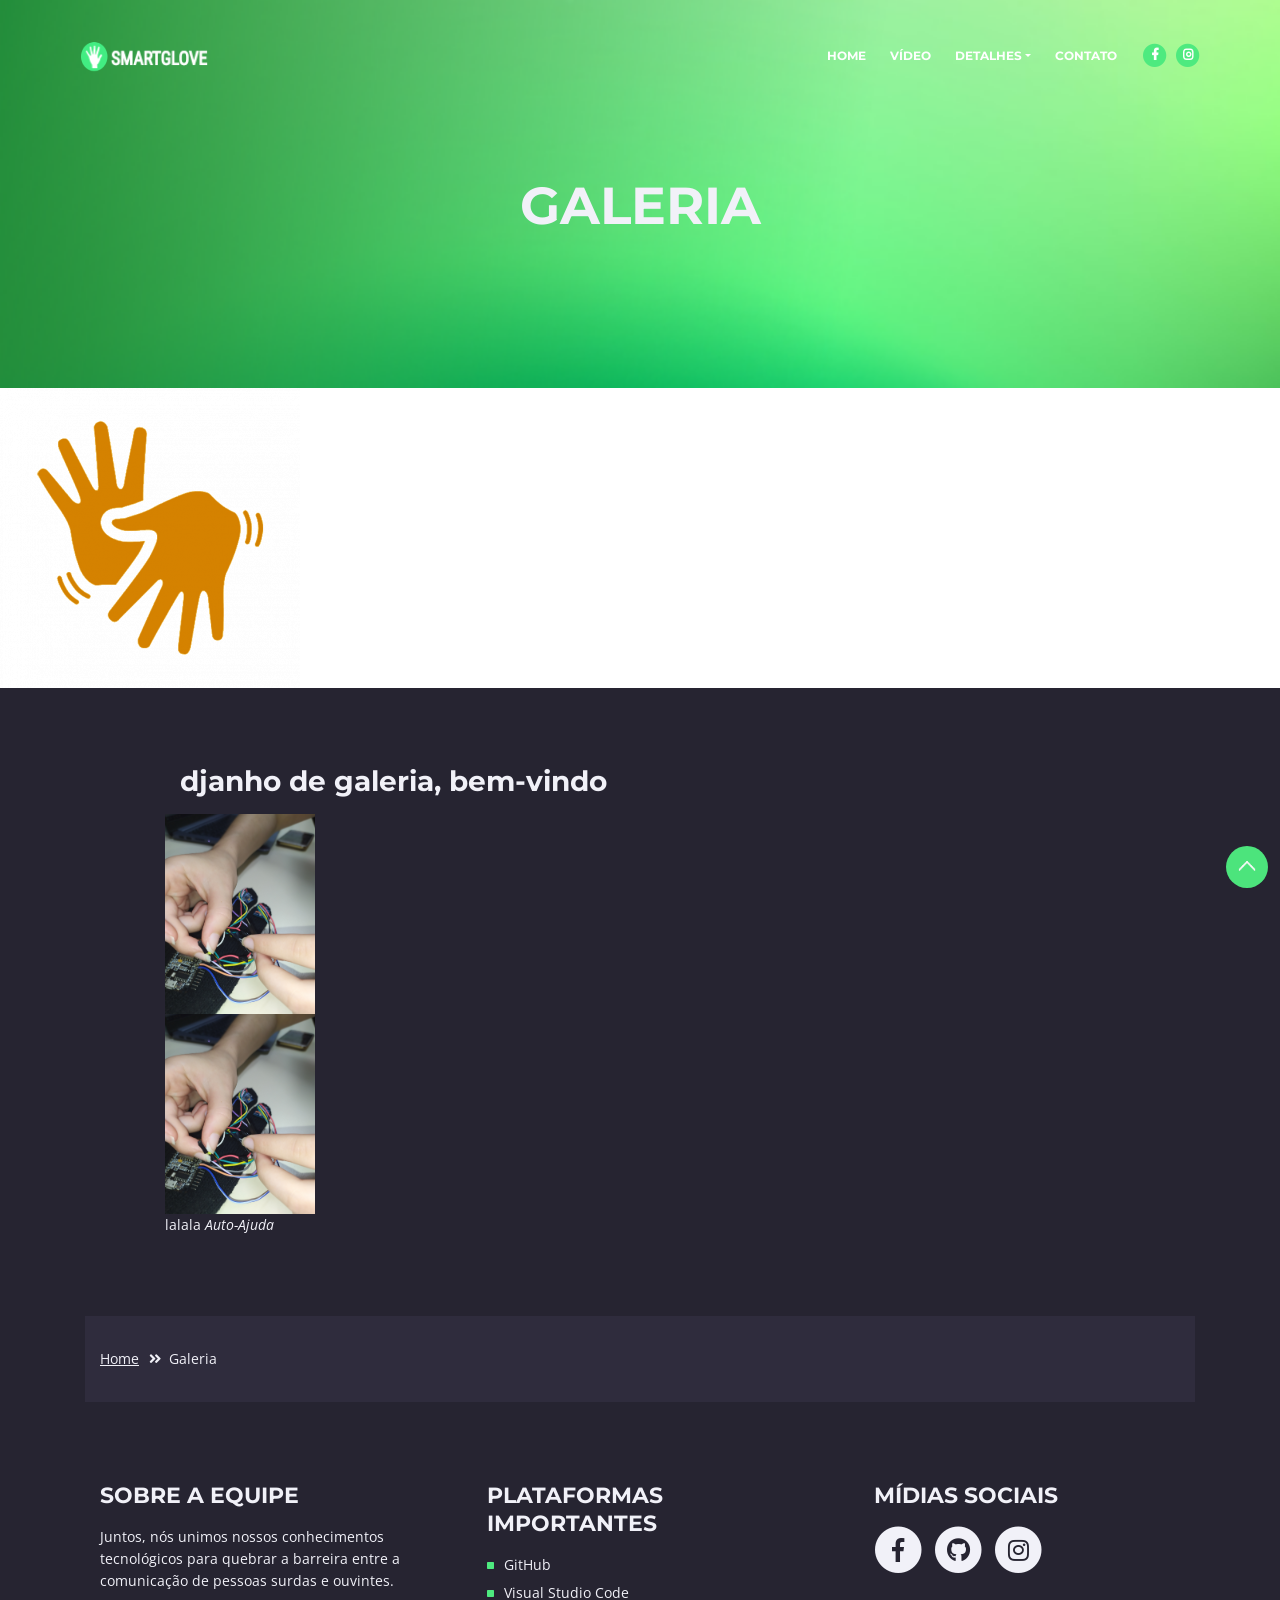
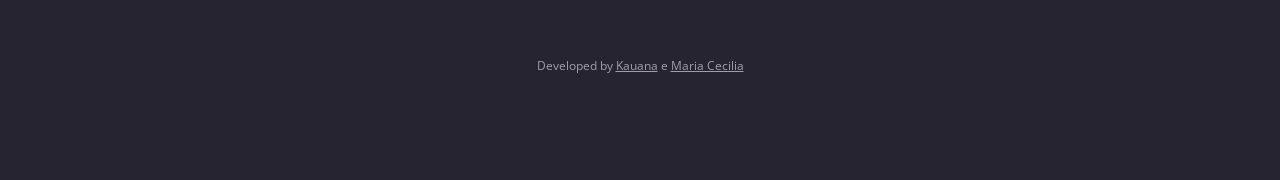
<file: galeria.html>
<!DOCTYPE html>
<html lang="en">
<head>
    <meta charset="utf-8">
    <meta name="viewport" content="width=device-width, initial-scale=1, shrink-to-fit=no">

    <!-- SEO Meta Tags -->
    <meta name="description" content="Free mobile app HTML landing page template to help you build a great online presence for your app which will convert visitors into users">
    <meta name="author" content="Inovatik">

    <!-- OG Meta Tags to improve the way the post looks when you share the page on LinkedIn, Facebook, Google+ -->
	<meta property="og:site_name" content="" /> <!-- website name -->
	<meta property="og:site" content="" /> <!-- website link -->
	<meta property="og:title" content=""/> <!-- title shown in the actual shared post -->
	<meta property="og:description" content="" /> <!-- description shown in the actual shared post -->
	<meta property="og:image" content="" /> <!-- image link, make sure it's jpg -->
	<meta property="og:url" content="" /> <!-- where do you want your post to link to -->
	<meta property="og:type" content="article" />

    <!-- Website Title -->
    <title>SMARTGLOVE</title>

    <!-- Styles -->
    <link href="https://fonts.googleapis.com/css?family=Open+Sans:300,300i,400,400i,600,600i,700,700i" rel="stylesheet">
    <link href="https://fonts.googleapis.com/css?family=Montserrat:600,700" rel="stylesheet">
    <link href="css/bootstrap.css" rel="stylesheet">
    <link href="css/fontawesome-all.css" rel="stylesheet">
    <link href="css/swiper.css" rel="stylesheet">
	<link href="css/magnific-popup.css" rel="stylesheet">
    <link href="css/styles.css" rel="stylesheet">

	<!-- Favicon  -->
    <link rel="icon" href="images/Detalhes/GloveLogo.png">
</head>
<body data-spy="scroll" data-target=".fixed-top">

    <!-- Preloader -->
	<div class="spinner-wrapper">
        <div class="spinner">
            <div class="bounce1"></div>
            <div class="bounce2"></div>
            <div class="bounce3"></div>
        </div>
    </div>
    <!-- end of preloader -->


    <!-- Navbar -->
    <nav class="navbar navbar-expand-md navbar-dark navbar-custom fixed-top">
        <!-- Text Logo - Use this if you don't have a graphic logo -->
        <!-- <a class="navbar-brand logo-text page-scroll" href="index.html">Leno</a> -->

        <!-- Image Logo -->
        <a class="navbar-brand logo-image" href="index.html"><img src="images/LogoSite.png" alt="alternative"></a>

        <!-- Mobile Menu Toggle Button -->
        <button class="navbar-toggler" type="button" data-toggle="collapse" data-target="#navbarsExampleDefault" aria-controls="navbarsExampleDefault" aria-expanded="false" aria-label="Toggle navigation">
            <span class="navbar-toggler-awesome fas fa-bars"></span>
            <span class="navbar-toggler-awesome fas fa-times"></span>
        </button>
        <!-- end of mobile menu toggle button -->

        <div class="collapse navbar-collapse" id="navbarsExampleDefault">
            <ul class="navbar-nav ml-auto">
                <li class="nav-item">
                    <a class="nav-link page-scroll" href="index.html">HOME</a>
                </li>
                <!-- <li class="nav-item">
                    <a class="nav-link page-scroll" href="#features">DETALHES</a>
                </li> -->
                <li class="nav-item">
                    <a class="nav-link page-scroll" href="#preview">VÍDEO</a>
                </li>

                <!-- Dropdown Menu -->
                <li class="nav-item dropdown">
                    <a class="nav-link dropdown-toggle page-scroll" href="#details" id="navbarDropdown" role="button" aria-haspopup="true" aria-expanded="false">DETALHES</a>
                    <div class="dropdown-menu" aria-labelledby="navbarDropdown">
                        <a class="dropdown-item" href="galeria.html"><span class="item-text">GALERIA</span></a>
                        <div class="dropdown-items-divide-hr"></div>
                        <a class="dropdown-item" href="privacy-policy.html"><span class="item-text">PRIVACY POLICY</span></a>
                    </div>
                </li>
                <!-- end of dropdown menu -->

                <li class="nav-item">
                    <a class="nav-link page-scroll" href="#contact">CONTATO</a>
                </li>
            </ul>
            <span class="nav-item social-icons">
                <span class="fa-stack">
                    <a href="https://www.facebook.com/smartglovebr/">
                        <i class="fas fa-circle fa-stack-2x"></i>
                        <i class="fab fa-facebook-f fa-stack-1x"></i>
                    </a>
                </span>
                <span class="fa-stack">
                    <a href="https://www.instagram.com/smartglovebr/?hl=pt-br">
                        <i class="fas fa-circle fa-stack-2x"></i>
                        <i class="fab fa-instagram fa-stack-1x"></i>
                    </a>
                </span>
            </span>
        </div>
    </nav> <!-- end of navbar -->
    <!-- end of navbar -->


    <!-- Header -->
    <header id="header" class="ex-header">
        <div class="container">
            <div class="row">
                <div class="col-lg-12">
                    <h1>GALERIA</h1>
                </div> <!-- end of col -->
            </div> <!-- end of row -->
        </div> <!-- end of container -->
    </header> <!-- end of ex-header -->
    <!-- end of header -->


    <img src="images/Detalhes/SinalLibras.png" alt="alternative">

    <!-- Terms Content -->
    <div class="ex-basic-2">
        <div class="container">
            <div class="row">
                <div class="col-lg-10 offset-lg-1">
                    <div class="text-container">
                        <h3>djanho de galeria, bem-vindo</h3>

                        <!-- portfolio div -->

                        <div class="row">
                          <div class="portfolio-div">
                          <div class="portfolio">
                              <div class="no-padding portfolio_container">
                              <!--  <div class="col-md-3 col-sm-6  fashion logo"> -->

                <a href="index.html" class="portfolio_item">
                  <!-- <a href="http://placehold.it/1000x1000"> não funciona com esse A-->
                  <img src="images/Luva/problemas1.jpg" class="tamanhoIMG" />
                  <div class="portfolio_item_hover">
                     <div class="portfolio-border clearfix">
                       <div class="item_info">
                         <span>lalala</span>
                           <em>Auto-Ajuda</em>
                       </div>
                      </div>
                   </div>
                 </a>

                 <a href="index.html" class="portfolio_item"></a>
                    <!-- <a href="http://placehold.it/1000x1000"> não funciona com esse A-->
                    <img src="images/Luva/problemas1.jpg" class="tamanhoIMG"  style="float: left;"/>
                    <div class="portfolio_item_hover">
                       <div class="portfolio-border clearfix">
                         <div class="item_info">
                           <span>lalala</span>
                             <em>Auto-Ajuda</em>
                         </div>
                        </div>
                     </div>
                   </a>
                </div><br>
          <!-- </div>
           end portfolio_container
         </div> -->
         <!-- portfolio -->

       </div>
         <!-- end portfolio div -->
   </div>
                </div>
            </div> <!-- end of row -->
        </div> <!-- end of container -->
    </div> <!-- end of ex-basic -->
    <!-- end of terms content -->


    <!-- Breadcrumbs -->
    <div class="ex-basic-1">
        <div class="container">
            <div class="row">
                <div class="col-lg-12">
                    <div class="breadcrumbs">
                        <a href="index.html">Home</a><i class="fa fa-angle-double-right"></i><span>Galeria</span>
                    </div> <!-- end of breadcrumbs -->
                </div> <!-- end of col -->
            </div> <!-- end of row -->
        </div> <!-- end of container -->
    </div> <!-- end of ex-basic-1 -->
    <!-- end of breadcrumbs -->


    <!-- Footer -->
    <div class="footer">
        <div class="container">
            <div class="row">
                <div class="col-md-4">
                    <div class="footer-col">
                        <h4>SOBRE A EQUIPE</h4>
                        <p>Juntos, nós unimos nossos conhecimentos tecnológicos para quebrar a barreira entre a comunicação de pessoas surdas e ouvintes.</p>
                    </div>
                </div> <!-- end of col -->
                <div class="col-md-4">
                    <div class="footer-col middle">
                        <h4>PLATAFORMAS IMPORTANTES</h4>
                        <ul class="list-unstyled li-space-lg">
                            <li class="media">
                                <i class="fas fa-square"></i>
                                <div class="media-body">GitHub<a class="turquoise"></a></div>
                            </li>
                            <li class="media">
                                <i class="fas fa-square"></i>
                                <div class="media-body">Visual Studio Code<a class="turquoise"></a></div>
                            </li>
                        </ul>
                    </div>
                </div> <!-- end of col -->
                <div class="col-md-4">
                    <div class="footer-col last">
                        <h4>MÍDIAS SOCIAIS</h4>
                        <span class="fa-stack">
                            <a href="https://www.facebook.com/smartglovebr/">
                                <i class="fas fa-circle fa-stack-2x"></i>
                                <i class="fab fa-facebook-f fa-stack-1x"></i>
                            </a>
                        </span>
                        <span class="fa-stack">
                            <a href="https://github.com/maariaceciliaholler/TCC">
                                <i class="fas fa-circle fa-stack-2x"></i>
                                <i class="fab fa-github fa-stack-1x"></i>
                            </a>
                        </span>
                        <span class="fa-stack">
                            <a href="https://www.instagram.com/smartglovebr/?hl=pt-br">
                                <i class="fas fa-circle fa-stack-2x"></i>
                                <i class="fab fa-instagram fa-stack-1x"></i>
                            </a>
                        </span>
                    </div>
                </div> <!-- end of col -->
            </div> <!-- end of row -->
        </div> <!-- end of container -->
    </div> <!-- end of footer -->
    <!-- end of footer -->


    <!-- Copyright -->
    <div class="copyright">
        <div class="container">
            <div class="row">
                <div class="col-lg-12">
                    <p class="p-small">Developed by <a href="https://www.linkedin.com/in/kauana-k-5015b8113/">Kauana</a> e <a href="https://www.linkedin.com/in/maria-cecilia-holler-5ab5831a3/">Maria Cecilia</a></p>
                </div> <!-- end of col -->
            </div> <!-- enf of row -->
        </div> <!-- end of container -->
    </div> <!-- end of copyright -->
    <!-- end of copyright -->



    <!-- Scripts -->
    <script src="js/jquery.min.js"></script> <!-- jQuery for Bootstrap's JavaScript plugins -->
    <script src="js/popper.min.js"></script> <!-- Popper tooltip library for Bootstrap -->
    <script src="js/bootstrap.min.js"></script> <!-- Bootstrap framework -->
    <script src="js/jquery.easing.min.js"></script> <!-- jQuery Easing for smooth scrolling between anchors -->
    <script src="js/swiper.min.js"></script> <!-- Swiper for image and text sliders -->
    <script src="js/jquery.magnific-popup.js"></script> <!-- Magnific Popup for lightboxes -->
    <script src="js/morphext.min.js"></script> <!-- Morphtext rotating text in the header -->
    <script src="js/validator.min.js"></script> <!-- Validator.js - Bootstrap plugin that validates forms -->
    <script src="js/scripts.js"></script> <!-- Custom scripts -->
</body>
</html>
</file>
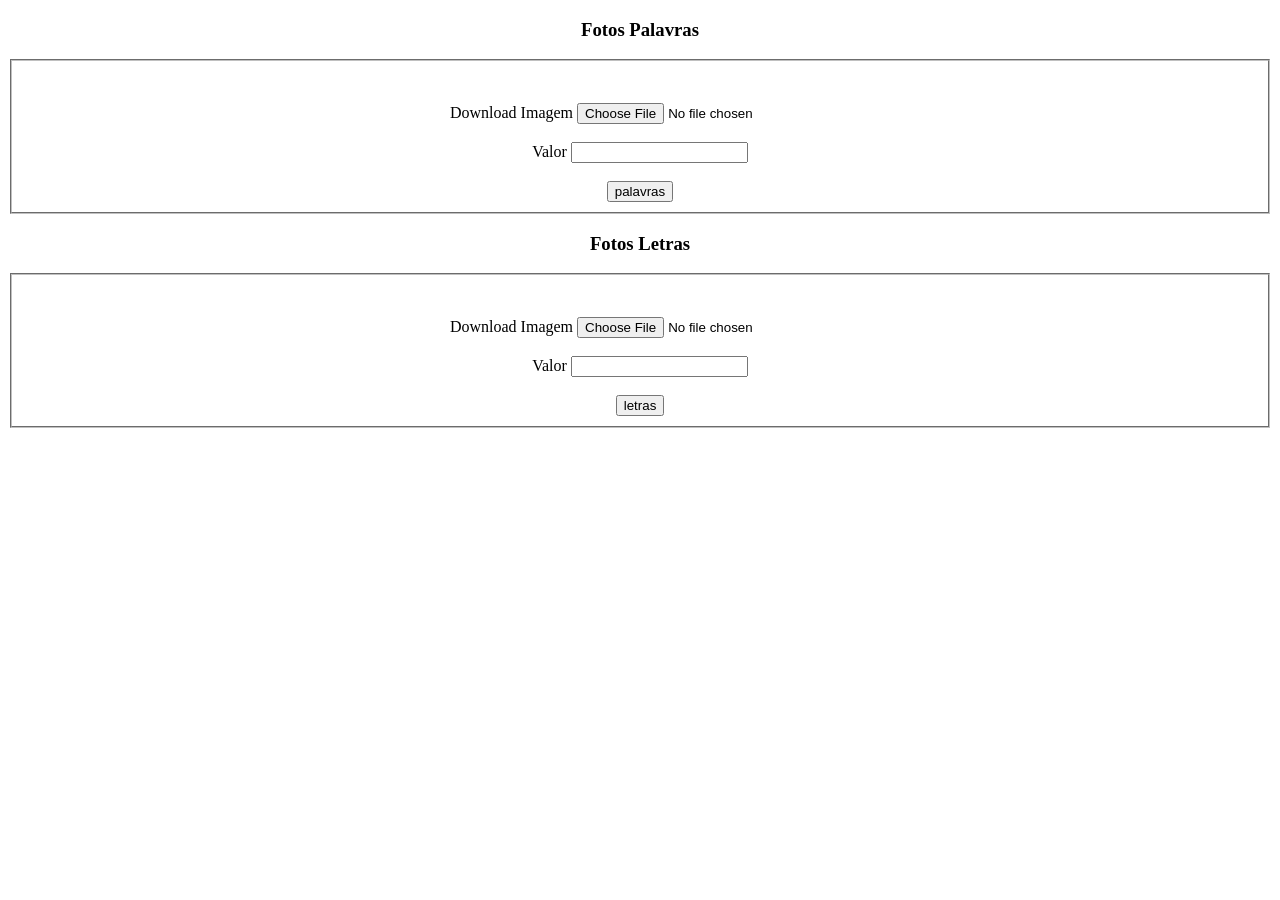
<file: Jogo/FormsAddImg.html>
<!DOCTYPE html>
<html>
<head>
</head>
<body>
		<form id="form" action="CadastroImagens.php"  enctype="multipart/form-data" method="post">
			<center>
				<h3>Fotos Palavras</h3>
				<fieldset class="colorir">
					<br><br>
					<label>Download Imagem</label>
					<input type="file" name="imagem" id="imagem"><br><br>

				    <label>Valor</label>
				    <input type="text" name="valor" id="valor"><br><br>

					<input type="submit" name="submit" value="palavras">
				
				</fieldset>
				</form>
				<form id="form" action="sorteador.php"  enctype="multipart/form-data" method="post">
				<h3>Fotos Letras</h3>
				<fieldset class="colorir">
					<br><br>
					<label>Download Imagem</label>
					<input type="file" name="imagem" id="imagem"><br><br>

				    <label>Valor</label>
				    <input type="text" name="valor" id="valor"><br><br>

					<input type="submit" name="submit" value="letras">
				
				</fieldset>
			</center>
		</form>	
</body>
</html>
</file>
<file: css/styles.css>
/* Template: Juno - Multipurpose Landing Page Pack
   Author: InovatikThemes
   Created: Mar 2019
   Description: Master CSS file
*/

/*****************************************
Table Of Contents:

01. General Styles
02. Preloader
03. Navigation
04. Header
05. Features
******************************************/

/*****************************************
Colors:

- Text, navbar links - white #f1f1f8
- Buttons, bullets, icons - turquoise #00c9db
- Navbar - navy #00b338
- Backgrounds - dark denim #262431
- Backgrounds - denim #2f2c3d
******************************************/


/******************************/
/*     01. General Styles     */
/******************************/
body,
html {
    width: 100%;
	height: 100%;
}

body, p {
	color: #f1f1f8/* era usado #cbe8ba(verde)*/;
	font: 400 0.875rem/1.375rem "Open Sans", sans-serif;
}

.p-large {
	color:  #f1f1f8/* era usado #cbe8ba(verde)*/;
	font: 400 1rem/1.5rem "Open Sans", sans-serif;
}

.p-small {
	color:  #f1f1f8/* era usado #cbe8ba(verde)*/;
	font: 400 0.75rem/1.25rem "Open Sans", sans-serif;
}

.p-heading {
	margin-bottom: 3.75rem;
	text-align: center;
}

.li-space-lg li {
	margin-bottom: 0.375rem;
}

.indent {
	padding-left: 1.25rem;
}
.no-padding {
    padding-left: 0;
    padding-right: 0;
}

.no-padding [class^="col-"] {
    padding-left: 0;
    padding-right: 0;
}

/* GALERIA
==================================================*/

portfolio .categories-grid span {
    font-size: 30px;
    margin-bottom: 30px;
    display: inline-block;
}

.portfolio .categories-grid .categories ul li {
    list-style: none;
    margin: 20px 0;
}

.portfolio .categories-grid .categories ul li a {
    display: inline-block;
    color: #60606e;
    padding: 0 10px;
    margin: 0 10px;
    -webkit-transition: all .2s ease-in-out .2s;
    transition: all .2s ease-in-out .2s;
}

.portfolio .categories-grid .categories ul li a:hover,
.portfolio .categories-grid .categories ul li a:focus {
    text-decoration: none;
}

.portfolio .categories-grid .categories ul li a.active {
    margin-left: 0;
    background-color: #28146e;
    padding: 0px 20px;
    color: white;
    border-radius: 25px;
    text-decoration: none;
}

.portfolio_filter {
    padding-left: 0;
}

.portfolio_item {
    position: relative;
    overflow: hidden;
    display: block;
}
/* Este abaixo muda o quadrado que aparece em cima da foto */
.portfolio_item .portfolio_item_hover {
    position: absolute;
    top: 0px;
    left: 0px;
    height: 100%;
    width: 100%;
    background-color: rgba(0, 0, 0, .8);
    -webkit-transform: translate(-100%);
    transform: translate(-100%);
    opacity: 0;
    -webkit-transition: all .2s ease-in-out;
    transition: all .2s ease-in-out;
}
/* Este abaixo muda o que esta escrito no quadrado que aparece em cima da foto */
.portfolio_item .portfolio_item_hover .item_info {
    text-align: center;
    position: absolute;
    top: 50%;
    left: 50%;
    -webkit-transform: translate(-50%, -50%);
    transform: translate(-50%, -50%);
    padding: 10px;
    width: 100%;
    font-weight: bold;
}

.portfolio_item .portfolio_item_hover .item_info span {
    display: block;
    color: #fff;
    font-size: 18px;
    -webkit-transform: translateX(-100px);
    transform: translateX(-100px);
    -webkit-transition: all .2s ease-in-out .2s;
    transition: all .2s ease-in-out .2s;
    opacity: 0;
}

.portfolio_item .portfolio_item_hover .item_info em {
    font-style: normal;
    display: inline-block;
    background-color: #28146e;
    padding: 5px 20px;
    border-radius: 25px;
    color: #333;
    margin-top: 10px;
    -webkit-transform: translateX(-100px);
    transform: translateX(-100px);
    -webkit-transition: all .3s ease-in-out .3s;
    transition: all .3s ease-in-out .3s;
    opacity: 0;
    font-size: 10px;
    letter-spacing: 2px;
}

.portfolio_item:hover .portfolio_item_hover {
    opacity: 1;
    -webkit-transform: translateX(0);
    transform: translateX(0);
}

.portfolio_item:hover .item_info em,
.portfolio_item:hover .item_info span {
    opacity: 1;
    -webkit-transform: translateX(0);
    transform: translateX(0);
}

.portfolio .categories-grid .categories ul li {
    float: left;
}

.portfolio .categories-grid .categories ul li a {
    padding: 0 10px;
    -webkit-transition: all .2s ease-in-out .2s;
    transition: all .2s ease-in-out .2s;
}

.portfolio_filter {
    padding-left: 0;
    display: inline-block;
    margin: 0 auto;
    text-align: center;
    margin-bottom: 50px;
}

.portfolio-inner {
    padding-bottom: 0 !important;
    padding-top: 55px;
}
/* Responsive media queries
==================================================*/
.tamanhoIMG{
  max-width:200px;
  max-height:200px;
  width: auto;
  height: auto;
}
@media (max-width: 991px) {
    .portfolio .categories-grid span {
        margin-bottom: 0;
        text-align: center;
        width: 100%;
    }
    .portfolio .categories-grid .categories ul li {
        text-align: center;
    }
    .portfolio .categories-grid .categories ul li a {
        margin-left: 0;
    }
    .col-md-6 h3 {
        margin-top: 30px;
    }
}

@media only screen and (max-width: 670px) {
    .box-headline {
        font-size: 100px;
    }
    .box-intro h5 {
        font-size: 12px;
    }
    .box-primary-nav a {
        padding: 5px 1em;
        font-size: 14px;
    }
    .box-primary-nav {
        padding: 80px 0 0;
    }
    .box-primary-nav .box-social a {
        font-size: 23px;
    }
    .top-bar h1 {
        font-size: 40px;
        line-height: 30px;
    }
    .portfolio .categories-grid .categories ul li {
        float: none;
    }
}

@media only screen and (max-width: 520px) {
    .box-headline {
        font-size: 80px;
    }
    .box-intro h5 {
        font-size: 12px;
    }
    .main-container {
        padding: 50px 0;
    }
}

@media only screen and (max-width: 420px) {
    .box-headline {
        font-size: 50px;
    }
    .box-intro h5 {
        font-size: 12px;
    }
    .top-bar h1 {
        font-size: 30px;
        line-height: 30px;
    }
}
h1 {
	color: #f1f1f8;
	font: 700 2.5rem/2.875rem "Montserrat", sans-serif;
}

h2 {
	color: #f1f1f8;
	font: 700 2.25rem/2.75rem "Montserrat", sans-serif;
}

h3 {
	color: #f1f1f8;
	font: 700 1.75rem/2.125rem "Montserrat", sans-serif;
}

h4 {
	color: #f1f1f8;
	font: 700 1.375rem/1.75rem "Montserrat", sans-serif;
}

h5 {
	color: #f1f1f8;
	font: 700 1.125rem/1.625rem "Montserrat", sans-serif;
}

h6 {
	color: #f1f1f8;
	font: 700 1rem/1.5rem "Montserrat", sans-serif;
}

a {
	color: #f1f1f8;
	text-decoration: underline;
}

a:hover {
	color: #f1f1f8;
	text-decoration: underline;
}

a.turquoise {
	color: #4eea7f/*#00c9db*/;
}

a.white {
	color: #fff;
}

.testimonial-text {
	font: italic 400 1rem/1.5rem "Open Sans", sans-serif;
}

.testimonial-author {
	font: 700 1rem/1.5rem "Montserrat", sans-serif;
}

.btn-solid-reg {
	display: inline-block;
	padding: 1.1875rem 2.125rem 1.1875rem 2.125rem;
	border: 0.125rem solid #4eea7f/*#00c9db*/;
	border-radius: 2rem;
	background-color: #4eea7f/* #00c9db*/;
	color: #fff;
	font: 700 0.75rem/0 "Montserrat", sans-serif;
	text-decoration: none;
	transition: all 0.2s;
}

.btn-solid-reg:hover {
	background-color: transparent;
	color: #4eea7f/*#00c9db*/;
	text-decoration: none;
}

.btn-solid-lg {
	display: inline-block;
	padding: 1.375rem 2.625rem 1.375rem 2.625rem;
	border: 0.125rem solid #4eea7f/*#00c9db*/;
	border-radius: 2rem;
	background-color: #4eea7f/*#00c9db*/;
	color: #fff;
	font: 700 0.75rem/0 "Montserrat", sans-serif;
	text-decoration: none;
	transition: all 0.2s;
}

.btn-solid-lg:hover {
	background-color: transparent;
	color: #4eea7f/*#00c9db*/;
	text-decoration: none;
}

.btn-solid-lg .fab {
	margin-right: 0.5rem;
	font-size: 1.25rem;
	line-height: 0;
	vertical-align: top;
}

.btn-solid-lg .fab.fa-google-play {
	font-size: 1rem;
}

.btn-outline-reg {
	display: inline-block;
	padding: 1.1875rem 2.125rem 1.1875rem 2.125rem;
	border: 0.125rem solid #4eea7f/*#00c9db*/;
	border-radius: 2rem;
	background-color: transparent;
	color: #4eea7f/* #00c9db*/;
	font: 700 0.75rem/0 "Montserrat", sans-serif;
	text-decoration: none;
	transition: all 0.2s;
}

.btn-outline-reg:hover {
	background-color: #4eea7f/*#00c9db*/;
	color: #fff;
	text-decoration: none;
}

.btn-outline-lg {
	display: inline-block;
	padding: 1.375rem 2.625rem 1.375rem 2.625rem;
	border: 0.125rem solid #4eea7f/*#00c9db*/;
	border-radius: 2rem;
	background-color: transparent;
	color: #4eea7f/*#00c9db*/;
	font: 700 0.75rem/0 "Montserrat", sans-serif;
	text-decoration: none;
	transition: all 0.2s;
}

.btn-outline-lg:hover {
	background-color: #4eea7f/*#00c9db*/;
	color: #fff;
	text-decoration: none;
}

.btn-outline-sm {
	display: inline-block;
	padding: 1rem 1.625rem 0.875rem 1.625rem;
	border: 0.125rem solid #4eea7f/*#00c9db*/;
	border-radius: 2rem;
	background-color: transparent;
	color: #4eea7f/*#00c9db*/;
	font: 700 0.625rem/0 "Montserrat", sans-serif;
	text-decoration: none;
	transition: all 0.2s;
}

.btn-outline-sm:hover {
	background-color: #4eea7f/*#00c9db*/;
	color: #fff;
	text-decoration: none;
}

.form-group {
	position: relative;
	margin-bottom: 1.25rem;
}

.form-group.has-error.has-danger {
	margin-bottom: 0.625rem;
}

.form-group.has-error.has-danger .help-block.with-errors ul {
	margin-top: 0.375rem;
}

.label-control {
	position: absolute;
	top: 0.87rem;
	left: 1.375rem;
	color: #f1f1f8;
	opacity: 1;
	font: 400 0.875rem/1.375rem "Open Sans", sans-serif;
	cursor: text;
	transition: all 0.2s ease;
}

/* IE10+ hack to solve lower label text position compared to the rest of the browsers */
@media screen and (-ms-high-contrast: active), screen and (-ms-high-contrast: none) {
	.label-control {
		top: 0.9375rem;
	}
}

.form-control-input:focus + .label-control,
.form-control-input.notEmpty + .label-control,
.form-control-textarea:focus + .label-control,
.form-control-textarea.notEmpty + .label-control {
	top: 0.125rem;
	opacity: 1;
	font-size: 0.75rem;
	font-weight: 700;
}

.form-control-input,
.form-control-select {
	display: block; /* needed for proper display of the label in Firefox, IE, Edge */
	width: 100%;
	padding-top: 1.0625rem;
	padding-bottom: 0.0625rem;
	padding-left: 1.3125rem;
	border: 1px solid #9791ae;
	border-radius: 0.25rem;
	background-color: #413d52;
	color: #f1f1f8;
	font: 400 0.875rem/1.875rem "Open Sans", sans-serif;
	transition: all 0.2s;
	-webkit-appearance: none; /* removes inner shadow on form inputs on ios safari */
}

.form-control-select {
	padding-top: 0.5rem;
	padding-bottom: 0.5rem;
	height: 3rem;
}

/* IE10+ hack to solve lower label text position compared to the rest of the browsers */
@media screen and (-ms-high-contrast: active), screen and (-ms-high-contrast: none) {
	.form-control-input {
		padding-top: 1.25rem;
		padding-bottom: 0.75rem;
		line-height: 1.75rem;
	}

	.form-control-select {
		padding-top: 0.875rem;
		padding-bottom: 0.75rem;
		height: 3.125rem;
		line-height: 2.125rem;
	}
}

select {
    /* you should keep these first rules in place to maintain cross-browser behavior */
    -webkit-appearance: none;
	-moz-appearance: none;
	-ms-appearance: none;
    -o-appearance: none;
    appearance: none;
    background-image: url('../images/bolinhas.png');
    background-position: 96% 50%;
    background-repeat: no-repeat;
    outline: none;
}

select::-ms-expand {
    display: none; /* removes the ugly default down arrow on select form field in IE11 */
}

.form-control-textarea {
	display: block; /* used to eliminate a bottom gap difference between Chrome and IE/FF */
	width: 100%;
	height: 8rem; /* used instead of html rows to normalize height between Chrome and IE/FF */
	padding-top: 1.25rem;
	padding-left: 1.3125rem;
	border: 1px solid #9791ae;
	border-radius: 0.25rem;
	background-color: #413d52;
	color: #f1f1f8;
	font: 400 0.875rem/1.75rem "Open Sans", sans-serif;
	transition: all 0.2s;
}

.form-control-input:focus,
.form-control-select:focus,
.form-control-textarea:focus {
	border: 1px solid #f1f1f8;
	outline: none; /* Removes blue border on focus */
}

.form-control-input:hover,
.form-control-select:hover,
.form-control-textarea:hover {
	border: 1px solid #f1f1f8;
}

.checkbox {
	font: 400 0.75rem/1.25rem "Open Sans", sans-serif;
}

input[type='checkbox'] {
	vertical-align: -15%;
	margin-right: 0.375rem;
}

/* IE10+ hack to raise checkbox field position compared to the rest of the browsers */
@media screen and (-ms-high-contrast: active), screen and (-ms-high-contrast: none) {
	input[type='checkbox'] {
		vertical-align: -9%;
	}
}

.form-control-submit-button {
	display: inline-block;
	width: 100%;
	height: 3.125rem;
	border: 1px solid #4eea7f/*#00c9db*/;
	border-radius: 1.5rem;
	background-color: #4eea7f/*#00c9db*/;
	color: #fff;
	font: 700 0.75rem/1.75rem "Montserrat", sans-serif;
	cursor: pointer;
	transition: all 0.2s;
}

.form-control-submit-button:hover {
	background-color: transparent;
	color: #2f2c3d/*#00c9db*/;
}

/* Form Success And Error Message Formatting */
#cmsgSubmit.h3.text-center.tada.animated,
#pmsgSubmit.h3.text-center.tada.animated,
#cmsgSubmit.h3.text-center,
#pmsgSubmit.h3.text-center {
	display: block;
	margin-bottom: 0;
	color: #1f1f5e;
	font: 400 1.125rem/1rem "Open Sans", sans-serif;
}

.help-block.with-errors .list-unstyled {
	color: #f1f1f8;
	font-size: 0.75rem;
	line-height: 1.125rem;
	text-align: left;
}

.help-block.with-errors ul {
	margin-bottom: 0;
}
/* end of form success and error message formatting */

/* Form Success And Error Message Animation - Animate.css */
@-webkit-keyframes tada {
	from {
		-webkit-transform: scale3d(1, 1, 1);
		-ms-transform: scale3d(1, 1, 1);
		transform: scale3d(1, 1, 1);
	}
	10%, 20% {
		-webkit-transform: scale3d(.9, .9, .9) rotate3d(0, 0, 1, -3deg);
		-ms-transform: scale3d(.9, .9, .9) rotate3d(0, 0, 1, -3deg);
		transform: scale3d(.9, .9, .9) rotate3d(0, 0, 1, -3deg);
	}
	30%, 50%, 70%, 90% {
		-webkit-transform: scale3d(1.1, 1.1, 1.1) rotate3d(0, 0, 1, 3deg);
		-ms-transform: scale3d(1.1, 1.1, 1.1) rotate3d(0, 0, 1, 3deg);
		transform: scale3d(1.1, 1.1, 1.1) rotate3d(0, 0, 1, 3deg);
	}
	40%, 60%, 80% {
		-webkit-transform: scale3d(1.1, 1.1, 1.1) rotate3d(0, 0, 1, -3deg);
		-ms-transform: scale3d(1.1, 1.1, 1.1) rotate3d(0, 0, 1, -3deg);
		transform: scale3d(1.1, 1.1, 1.1) rotate3d(0, 0, 1, -3deg);
	}
	to {
		-webkit-transform: scale3d(1, 1, 1);
		-ms-transform: scale3d(1, 1, 1);
		transform: scale3d(1, 1, 1);
	}
}

@keyframes tada {
	from {
		-webkit-transform: scale3d(1, 1, 1);
		-ms-transform: scale3d(1, 1, 1);
		transform: scale3d(1, 1, 1);
	}
	10%, 20% {
		-webkit-transform: scale3d(.9, .9, .9) rotate3d(0, 0, 1, -3deg);
		-ms-transform: scale3d(.9, .9, .9) rotate3d(0, 0, 1, -3deg);
		transform: scale3d(.9, .9, .9) rotate3d(0, 0, 1, -3deg);
	}
	30%, 50%, 70%, 90% {
		-webkit-transform: scale3d(1.1, 1.1, 1.1) rotate3d(0, 0, 1, 3deg);
		-ms-transform: scale3d(1.1, 1.1, 1.1) rotate3d(0, 0, 1, 3deg);
		transform: scale3d(1.1, 1.1, 1.1) rotate3d(0, 0, 1, 3deg);
	}
	40%, 60%, 80% {
		-webkit-transform: scale3d(1.1, 1.1, 1.1) rotate3d(0, 0, 1, -3deg);
		-ms-transform: scale3d(1.1, 1.1, 1.1) rotate3d(0, 0, 1, -3deg);
		transform: scale3d(1.1, 1.1, 1.1) rotate3d(0, 0, 1, -3deg);
	}
	to {
		-webkit-transform: scale3d(1, 1, 1);
		-ms-transform: scale3d(1, 1, 1);
		transform: scale3d(1, 1, 1);
	}
}

.tada {
	-webkit-animation-name: tada;
	animation-name: tada;
}

.animated {
	-webkit-animation-duration: 1s;
	animation-duration: 1s;
	-webkit-animation-fill-mode: both;
	animation-fill-mode: both;
}
/* end of form success and error message animation - Animate.css */

/* Fade-move Animation For Lightbox - Magnific Popup */
/* at start */
.my-mfp-slide-bottom .zoom-anim-dialog {
	opacity: 0;
	transition: all 0.2s ease-out;
	-webkit-transform: translateY(-1.25rem) perspective(37.5rem) rotateX(10deg);
	-ms-transform: translateY(-1.25rem) perspective(37.5rem) rotateX(10deg);
	transform: translateY(-1.25rem) perspective(37.5rem) rotateX(10deg);
}

/* animate in */
.my-mfp-slide-bottom.mfp-ready .zoom-anim-dialog {
	opacity: 1;
	-webkit-transform: translateY(0) perspective(37.5rem) rotateX(0);
	-ms-transform: translateY(0) perspective(37.5rem) rotateX(0);
	transform: translateY(0) perspective(37.5rem) rotateX(0);
}

/* animate out */
.my-mfp-slide-bottom.mfp-removing .zoom-anim-dialog {
	opacity: 0;
	-webkit-transform: translateY(-0.625rem) perspective(37.5rem) rotateX(10deg);
	-ms-transform: translateY(-0.625rem) perspective(37.5rem) rotateX(10deg);
	transform: translateY(-0.625rem) perspective(37.5rem) rotateX(10deg);
}

/* dark overlay, start state */
.my-mfp-slide-bottom.mfp-bg {
	opacity: 0;
	transition: opacity 0.2s ease-out;
}

/* animate in */
.my-mfp-slide-bottom.mfp-ready.mfp-bg {
	opacity: 0.8;
}
/* animate out */
.my-mfp-slide-bottom.mfp-removing.mfp-bg {
	opacity: 0;
}
/* end of fade-move animation for lightbox - magnific popup */

/* Fade Animation For Image Slider - Magnific Popup */
@-webkit-keyframes fadeIn {
	from {
		opacity: 0;
	}
	to {
		opacity: 1;
	}
}

@keyframes fadeIn {
	from {
		opacity: 0;
	}
	to {
		opacity: 1;
	}
}

.fadeIn {
	-webkit-animation: fadeIn 0.6s;
	animation: fadeIn 0.6s;
}

@-webkit-keyframes fadeOut {
	from {
		opacity: 1;
	}
	to {
		opacity: 0;
	}
}

@keyframes fadeOut {
	from {
		opacity: 1;
	}
	to {
		opacity: 0;
	}
}

.fadeOut {
	-webkit-animation: fadeOut 0.8s;
	animation: fadeOut 0.8s;
}
/* end of fade animation for image slider - magnific popup */


/*************************/
/*     02. Preloader     */
/*************************/
.spinner-wrapper {
	position: fixed;
	z-index: 999999;
	top: 0;
	right: 0;
	bottom: 0;
	left: 0;
	background: #2f2c3d;
}

.spinner {
	position: absolute;
	top: 50%; /* centers the loading animation vertically one the screen */
	left: 50%; /* centers the loading animation horizontally one the screen */
	width: 3.75rem;
	height: 1.25rem;
	margin: -0.625rem 0 0 -1.875rem; /* is width and height divided by two */
	text-align: center;
}

.spinner > div {
	display: inline-block;
	width: 1rem;
	height: 1rem;
	border-radius: 100%;
	background-color: #fff;
	-webkit-animation: sk-bouncedelay 1.4s infinite ease-in-out both;
	animation: sk-bouncedelay 1.4s infinite ease-in-out both;
}

.spinner .bounce1 {
	-webkit-animation-delay: -0.32s;
	animation-delay: -0.32s;
}

.spinner .bounce2 {
	-webkit-animation-delay: -0.16s;
	animation-delay: -0.16s;
}

@-webkit-keyframes sk-bouncedelay {
	0%, 80%, 100% { -webkit-transform: scale(0); }
	40% { -webkit-transform: scale(1.0); }
}

@keyframes sk-bouncedelay {
	0%, 80%, 100% {
		-webkit-transform: scale(0);
		-ms-transform: scale(0);
		transform: scale(0);
	} 40% {
		-webkit-transform: scale(1.0);
		-ms-transform: scale(1.0);
		transform: scale(1.0);
	}
}


/**************************/
/*     03. Navigation     */
/**************************/
.navbar-custom {
	background-color: #1fb458; /*#00B338;  Muda a cor do NavBar */
	box-shadow: 0 0.0625rem 0.375rem 0 rgba(0, 0, 0, 0.1);
	font: 700 0.75rem/2rem "Montserrat", sans-serif;
	transition: all 0.2s;
}

.navbar-custom .navbar-brand.logo-image img {
  /* width: 113px;
	height: 34px;  Tamanho imagem da logo*/
  width: 130px;
	height: 30px;
	margin-bottom: 1px;
	-webkit-backface-visibility: hidden;
}

.navbar-custom .navbar-brand.logo-text {
	font: 700 2.375rem/1.5rem "Montserrat", sans-serif;
	color: #fff;
	letter-spacing: -0.5px;
	text-decoration: none;
}

.navbar-custom .navbar-nav {
	margin-top: 0.75rem;
}

.navbar-custom .nav-item .nav-link {
	padding: 0 0.75rem 0 0.75rem;
	color: #fff;
	text-decoration: none;
	transition: all 0.2s ease;
}

.navbar-custom .nav-item .nav-link:hover,
.navbar-custom .nav-item .nav-link.active {
	color: #4de27c;/*#00c9db*/
}

/* Dropdown Menu */
.navbar-custom .dropdown:hover > .dropdown-menu {
	display: block; /* this makes the dropdown menu stay open while hovering it */
	min-width: auto;
	animation: fadeDropdown 0.2s; /* required for the fade animation */
}

@keyframes fadeDropdown {
    0% {
        opacity: 0;
    }

    100% {
        opacity: 1;
    }
}

.navbar-custom .dropdown-toggle:focus { /* removes dropdown outline on focus  */
	outline: 0;
}

.navbar-custom .dropdown-menu {
	margin-top: 0;
	border: none;
	border-radius: 0.25rem;
	background-color: #4de27c;
}

.navbar-custom .dropdown-item {
	color: #fff;
	text-decoration: none;
}

.navbar-custom .dropdown-item:hover {
	background-color: #4de27c;
}

.navbar-custom .dropdown-item .item-text {
	font: 700 0.75rem/1.5rem "Montserrat", sans-serif;
}

.navbar-custom .dropdown-item:hover .item-text {
	color: #000;/*#00c9db*/
}

.navbar-custom .dropdown-items-divide-hr {
	width: 100%;
	height: 1px;
	margin: 0.25rem auto 0.25rem auto;
	border: none;
	background-color: #b5bcc4;
	opacity: 0.2;
}
/* end of dropdown menu */

.navbar-custom .social-icons {
	display: none;
}

.navbar-custom .navbar-toggler {
	border: none;
	color: #fff;
	font-size: 2rem;
}

.navbar-custom button[aria-expanded='false'] .navbar-toggler-awesome.fas.fa-times{
	display: none;
}

.navbar-custom button[aria-expanded='false'] .navbar-toggler-awesome.fas.fa-bars{
	display: inline-block;
}

.navbar-custom button[aria-expanded='true'] .navbar-toggler-awesome.fas.fa-bars{
	display: none;
}

.navbar-custom button[aria-expanded='true'] .navbar-toggler-awesome.fas.fa-times{
	display: inline-block;
	margin-right: 0.125rem;
}


/*********************/
/*    04. Header     */
/*********************/
.header {
	background: linear-gradient(to bottom right, rgba(72, 72, 212, 0), rgba(241, 104, 104, 0)), url('../images/bolinhas.png') center center no-repeat;
	background-size: cover;
}

.header .header-content {
	padding-top: 8.5rem;
	padding-bottom: 7rem;
	text-align: center;
}

.header .text-container {
	margin-bottom: 3rem;
}

.header h1 {
	margin-bottom: 1rem;
}

.header #js-rotating {
	color:#cbe8ba;/* #40e0ee*/
}

.header .p-large {
	margin-bottom: 2rem;
}

.header .btn-solid-lg {
	margin-right: 0.5rem;
	margin-bottom: 1.25rem;
}


/****************************/
/*     05. Testimonials     */
/****************************/
.slider-1 {
	padding-top: 6.875rem;
	padding-bottom: 6.375rem;
	background-color: #262431;
}

.slider-1 .slider-container {
	position: relative;
}

.slider-1 .swiper-container {
	position: static;
	width: 90%;
	text-align: center;
}

.slider-1 .swiper-button-prev:focus,
.slider-1 .swiper-button-next:focus {
	/* even if you can't see it chrome you can see it on mobile device */
	outline: none;
}

.slider-1 .swiper-button-prev {
	left: -0.5rem;
	background-image: url("data:image/svg+xml;charset=utf-8,%3Csvg%20xmlns%3D'http%3A%2F%2Fwww.w3.org%2F2000%2Fsvg'%20viewBox%3D'0%200%2028%2044'%3E%3Cpath%20d%3D'M0%2C22L22%2C0l2.1%2C2.1L4.2%2C22l19.9%2C19.9L22%2C44L0%2C22L0%2C22L0%2C22z'%20fill%3D'%23f1f1f8'%2F%3E%3C%2Fsvg%3E");
	background-size: 1.125rem 1.75rem;
}

.slider-1 .swiper-button-next {
	right: -0.5rem;
	background-image: url("data:image/svg+xml;charset=utf-8,%3Csvg%20xmlns%3D'http%3A%2F%2Fwww.w3.org%2F2000%2Fsvg'%20viewBox%3D'0%200%2028%2044'%3E%3Cpath%20d%3D'M27%2C22L27%2C22L5%2C44l-2.1-2.1L22.8%2C22L2.9%2C2.1L5%2C0L27%2C22L27%2C22z'%20fill%3D'%23f1f1f8'%2F%3E%3C%2Fsvg%3E");
	background-size: 1.125rem 1.75rem;
}

.slider-1 .card {
	position: relative;
	border: none;
	background-color: transparent;
}

.slider-1 .card-image {
	width: 10rem;
	height: 10rem;
	margin-right: auto;
	margin-bottom: 0.25rem;
	margin-left: auto;
	border-radius: 50%;
}

.slider-1 .card-body {
	padding-bottom: 0;
}

.slider-1 .testimonial-author {
	margin-bottom: 0;
}


/************************/
/*     05. Features     */
/************************/
.tabs {
	padding-top: 6.5rem;
	padding-bottom: 4.25rem;
	background-color: #2f2c3d;
}

.tabs h2 {
	margin-bottom: 1.125rem;
	text-align: center;
}

.tabs .p-heading {
	margin-bottom: 3.125rem;
}

.tabs .nav-tabs {
	margin-right: auto;
	margin-bottom: 2.5rem;
	margin-left: auto;
	justify-content: center;
	border-bottom: none;
}

.tabs .nav-link {
	margin-bottom: 1rem;
	padding: 0.5rem 1.375rem 0.25rem 1.375rem;
	border: none;
	border-bottom: 0.1875rem solid #f1f1f8;
	border-radius: 0;
	color: #f1f1f8;
	font: 700 1rem/1.75rem "Montserrat", sans-serif;
	text-decoration: none;
	transition: all 0.2s ease;
}

.tabs .nav-link.active,
.tabs .nav-link:hover {
	border-bottom: 0.1875rem solid #4eea7f;/*#00c9db*/
	background-color: transparent;
	color: #4eea7f;/*#00c9db*/
}

.tabs .nav-link .fas {
	margin-right: 0.375rem;
	font-size: 1rem;
}

.tabs .tab-content {
	width: 100%; /* for proper display in IE11 */
}

.tabs .card {
	border: none;
	background: transparent;
}

.tabs .card-body {
	padding: 1rem 0 1.25rem 0;
}

.tabs .card-title {
	margin-bottom: 0.5rem;
}

.tabs .card .card-icon {
	display: inline-block;
	width: 3.5rem;
	height: 3.5rem;
	border-radius: 50%;
	background-color: #4eea7f;/*#00c9db*/
	text-align: center;
	vertical-align: top;
}

.tabs .card .card-icon .fas,
.tabs .card .card-icon .far {
	color: #fff;
	font-size: 1.75rem;
	line-height: 3.5rem;
}

.tabs #tab-1 .card.left-pane .text-wrapper {
	display: inline-block;
	width: 75%;
}

.tabs #tab-1 .card.left-pane .card-icon {
	float: left;
	margin-right: 1rem;
}

.tabs #tab-1 img {
	display: block;
	margin: 2rem auto 3rem auto;
}

.tabs #tab-1 .card.right-pane .text-wrapper {
	display: inline-block;
	width: 75%;
}

.tabs #tab-1 .card.right-pane .card-icon {
	margin-right: 1rem;
}

.tabs #tab-2 img {
	display: block;
	margin: 0 auto 2rem auto;
}

.tabs #tab-2 .text-area {
	margin-top: 1.5rem;
}

.tabs #tab-2 h3 {
	margin-bottom: 0.75rem;
}

.tabs #tab-2 .icon-cards-area {
	margin-top: 2.5rem;
}

.tabs #tab-2 .icon-cards-area .card {
	width: 100%; /* for proper display in IE11 */
}

.tabs #tab-3 .icon-cards-area .card {
	width: 100%; /* for proper display in IE11 */
}

.tabs #tab-3 .text-area {
	margin-top: 0.75rem;
	margin-bottom: 4rem;
}

.tabs #tab-3 h3 {
	margin-bottom: 0.75rem;
}

.tabs #tab-3 img {
	margin: 0 auto 3rem auto;
}


/*********************/
/*     07. Video     */
/*********************/
.basic-1 {
	padding-top: 6.375rem;
	padding-bottom: 6.875rem;
	background: url('../images/bolinhas.png') center center no-repeat;/*Aqui é onde fica o vídeo*/
	background-size: cover;
}

.basic-1 h2 {
	margin-bottom: 1.125rem;
	text-align: center;
}

.basic-1 .p-heading {
	margin-bottom: 4rem;
	text-align: center;
}

.basic-1 .image-container img {
	border-radius: 0.375rem;
}

.basic-1 .video-wrapper {
	position: relative;
}

/* Video Play Button */
.basic-1 .video-play-button {
	position: absolute;
	z-index: 10;
	top: 50%;
	left: 50%;
	display: block;
	box-sizing: content-box;
	width: 2rem;
	height: 2.75rem;
	padding: 1.125rem 1.25rem 1.125rem 1.75rem;
	border-radius: 50%;
	-webkit-transform: translateX(-50%) translateY(-50%);
	-ms-transform: translateX(-50%) translateY(-50%);
	transform: translateX(-50%) translateY(-50%);
}

.basic-1 .video-play-button:before {
	content: "";
	position: absolute;
	z-index: 0;
	top: 50%;
	left: 50%;
	display: block;
	width: 4.75rem;
	height: 4.75rem;
	border-radius: 50%;
	background: #1cff64;
	animation: pulse-border 1500ms ease-out infinite;
	-webkit-transform: translateX(-50%) translateY(-50%);
	-ms-transform: translateX(-50%) translateY(-50%);
	transform: translateX(-50%) translateY(-50%);
}

.basic-1 .video-play-button:after {
	content: "";
	position: absolute;
	z-index: 1;
	top: 50%;
	left: 50%;
	display: block;
	width: 4.375rem;
	height: 4.375rem;
	border-radius: 50%;
	background: #1cff64;
	transition: all 200ms;
	-webkit-transform: translateX(-50%) translateY(-50%);
	-ms-transform: translateX(-50%) translateY(-50%);
	transform: translateX(-50%) translateY(-50%);
}

.basic-1 .video-play-button span {
	position: relative;
	display: block;
	z-index: 3;
	top: 0.375rem;
	left: 0.25rem;
	width: 0;
	height: 0;
	border-left: 1.625rem solid #fff;
	border-top: 1rem solid transparent;
	border-bottom: 1rem solid transparent;
}

@keyframes pulse-border {
	0% {
		transform: translateX(-50%) translateY(-50%) translateZ(0) scale(1);
		opacity: 1;
	}
	100% {
		transform: translateX(-50%) translateY(-50%) translateZ(0) scale(1.5);
		opacity: 0;
	}
}
/* end of video play button */


/*************************/
/*     09. Details 1     */
/*************************/
.basic-2 {
	padding-top: 8rem;
	padding-bottom: 3.5rem;
	background-color: #262431;
}

.basic-2 img {
	margin-bottom: 3.5rem;
}

.basic-2 h3 {
	margin-bottom: 1.125rem;
}

.basic-2 .btn-solid-reg {
	margin-top: 0.5rem;
}


/*************************/
/*     10. Details 2     */
/*************************/
.basic-3 {
	padding-top: 3.5rem;
	padding-bottom: 7.25rem;
	background-color: #262431;
}

.basic-3 .text-container {
	margin-bottom: 3.5rem;
}

.basic-3 h3 {
	margin-bottom: 1.125rem;
}

.basic-3 .btn-solid-reg {
	margin-top: 0.5rem;
}


/**********************************/
/*     11. Details Lightboxes     */
/**********************************/
.lightbox-basic {
	position: relative;
	max-width: 46.875rem;
	margin: 2.5rem auto;
	padding: 3rem 1rem;
	border-radius: 0.25rem;
	background-color: #2f2c3d;
	text-align: left;
}

.lightbox-basic img {
	display: block;
	margin-right: auto;
	margin-bottom: 3rem;
	margin-left: auto;
}

.lightbox-basic h3 {
	margin-bottom: 0.625rem;
}

.lightbox-basic hr {
	width: 3.75rem;
	height: 0.125rem;
	margin-top: 0.125rem;
	margin-bottom: 1.125rem;
	margin-left: 0;
	border: 0;
	background-color: #4eea7f;/* #00c9db*/
	text-align: left;
}

.lightbox-basic h4 {
	margin-top: 1.75rem;
	margin-bottom: 0.75rem;
}

.lightbox-basic table {
	margin-top: 1rem;
	margin-bottom: 1.5rem;
}

.lightbox-basic table tr {
	line-height: 1.75em;
}

.lightbox-basic table .icon-cell {
	width: 2rem;
	padding-right: 0.25rem;
	color: #4eea7f;/*#00c9db*/
	text-align: center;
}

.lightbox-basic a.mfp-close.as-button {
	position: relative;
	width: auto;
	height: auto;
	margin-left: 0.375rem;
	color: #4eea7f;/*#00c9db*/
	opacity: 1;
}

.lightbox-basic a.mfp-close.as-button:hover {
	color: #f1f1f8;
}

.lightbox-basic button.mfp-close.x-button {
	position: absolute;
	top: -0.375rem;
	right: -0.375rem;
	width: 2.75rem;
	height: 2.75rem;
	color: #f1f1f8;
}


/***************************/
/*     12. Screenshots     */
/***************************/
.slider-2 {
	padding-top: 6.875rem;
	padding-bottom: 6.875rem;
	background:url('../images/bolinhas.png')center center no-repeat;
	background-size: cover;
}

.slider-2 .slider-container {
	position: relative;
}

.slider-2 .swiper-container {
	position: static;
	width: 90%;
	text-align: center;
}

.slider-2 .swiper-button-prev,
.slider-2 .swiper-button-next {
	top: 50%;
	width: 1.125rem;
}

.slider-2 .swiper-button-prev:focus,
.slider-2 .swiper-button-next:focus {
	/* even if you can't see it chrome you can see it on mobile device */
	outline: none;
}

.slider-2 .swiper-button-prev {
	left: -0.5rem;
	background-image: url("data:image/svg+xml;charset=utf-8,%3Csvg%20xmlns%3D'http%3A%2F%2Fwww.w3.org%2F2000%2Fsvg'%20viewBox%3D'0%200%2028%2044'%3E%3Cpath%20d%3D'M0%2C22L22%2C0l2.1%2C2.1L4.2%2C22l19.9%2C19.9L22%2C44L0%2C22L0%2C22L0%2C22z'%20fill%3D'%23ffffff'%2F%3E%3C%2Fsvg%3E");
	background-size: 1.125rem 1.75rem;
}

.slider-2 .swiper-button-next {
	right: -0.5rem;
	background-image: url("data:image/svg+xml;charset=utf-8,%3Csvg%20xmlns%3D'http%3A%2F%2Fwww.w3.org%2F2000%2Fsvg'%20viewBox%3D'0%200%2028%2044'%3E%3Cpath%20d%3D'M27%2C22L27%2C22L5%2C44l-2.1-2.1L22.8%2C22L2.9%2C2.1L5%2C0L27%2C22L27%2C22z'%20fill%3D'%23ffffff'%2F%3E%3C%2Fsvg%3E");
	background-size: 1.125rem 1.75rem;
}


/************************/
/*     13. Download     */
/************************/
.basic-4 {
	padding-top: 6.5rem;
	padding-bottom: 6.75rem;
	background: url('../images/bolinhas.png') center center no-repeat;/*Aqui é aonde fala sobre o download*/
	background-size: cover;
}

.basic-4 .text-container {
	margin-bottom: 3.5rem;
	text-align: center;
}

.basic-4 h2 {
	margin-bottom: 1.25rem;
}

.basic-4 .p-large {
	margin-bottom: 1.75rem;
}

.basic-4 .btn-solid-lg {
	margin-right: 0.5rem;
	margin-bottom: 1.25rem;
}


/**************************/
/*     18. Statistics     */
/**************************/
.counter {
	padding-top: 6.5rem;
	padding-bottom: 5.375rem;
	background-color: #262431;
	text-align: center;
}

.counter #counter .cell {
	display: inline-block;
	width: 6.25rem;
	margin-right: 1rem;
	margin-left: 1rem;
	margin-bottom: 2rem;
}

.counter #counter .counter-value {
	color: #f1f1f8;
	font: 700 3.5rem/4.25rem "Montserrat", sans-serif;
	vertical-align: middle;
}

.counter #counter .counter-info {
	margin-bottom: 0;
	color: #4eea7f;/*#00c9db*/
	font: 400 0.875rem/1.25rem "Open Sans", sans-serif;
	vertical-align: middle;
}


/***********************/
/*     16. Contact     */
/***********************/
.form {
	padding-top: 6.25rem;
	padding-bottom: 5.625rem;
	background: url('../images/bolinhas.png') center bottom no-repeat;/*Aqui é as formas de contato*/
	background-size: cover;
}

.form h2 {
	margin-bottom: 1.125rem;
	text-align: center;
}

.form .list-unstyled {
	margin-bottom: 3.75rem;
	font-size: 1rem;
	line-height: 1.5rem;
	text-align: center;
}

.form .list-unstyled .fas,
.form .list-unstyled .fab {
	margin-right: 0.5rem;
	font-size: 0.875rem;
	color: #4eea7f;/*#00c9db*/
}

.form .list-unstyled .fa-phone {
	vertical-align: 3%;
}


/**********************/
/*     16. Footer     */
/**********************/
.footer {
	padding-top: 5rem;
	background-color: #262431;
}

.footer .footer-col {
	margin-bottom: 2.25rem;
}

.footer h4 {
	margin-bottom: 1rem;
}

.footer .list-unstyled .fas {
	color: #4eea7f;/*#00c9db*/
	font-size: 0.5rem;
	line-height: 1.375rem;
}

.footer .list-unstyled .media-body {
	margin-left: 0.625rem;
}

.footer .fa-stack {
	margin-bottom: 0.75rem;
	margin-right: 0.5rem;
	font-size: 1.5rem;
}

.footer .fa-stack .fa-stack-1x {
    color: #262431;
	transition: all 0.2s ease;
}

.footer .fa-stack .fa-stack-2x {
	color: #f1f1f8;
	transition: all 0.2s ease;
}

.footer .fa-stack:hover .fa-stack-1x {
	color: #f1f1f8;
}

.footer .fa-stack:hover .fa-stack-2x {
    color: #4eea7f;/*#00c9db*/
}


/*************************/
/*     17. Copyright     */
/*************************/
.copyright {
	padding-top: 1rem;
	padding-bottom: 0.5rem;
	background-color: #262431;
	text-align: center;
}

.copyright .p-small {
	color: #f1f1f8;
	opacity: 0.6;
}


/**********************************/
/*     18. Back To Top Button     */
/**********************************/
a.back-to-top {
	position: fixed;
	z-index: 999;
	right: 0.75rem;
	bottom: 0.75rem;
	display: none;
	width: 2.625rem;
	height: 2.625rem;
	border-radius: 1.875rem;
	background: #4eea7f/*#00c9db*/ url("../images/up-arrow.png") no-repeat center 47%;
	background-size: 1.125rem 1.125rem;
	text-indent: -9999px;
}

a:hover.back-to-top {
	background-color: #74e992/*#36edfd*/;
}


/***************************/
/*     19. Extra Pages     */
/***************************/
.ex-header {
	padding-top: 8rem;
	padding-bottom: 5rem;
	background: linear-gradient(to bottom right, rgba(72, 72, 212, 0), rgba(241, 104, 104, 0)), url('../images/bolinhas.png') center center no-repeat;
	background-size: cover;
	text-align: center;
}

.ex-basic-1 {
	padding-top: 2rem;
	padding-bottom: 0.875rem;
	background-color: #2f2c3d;
}

.ex-basic-1 .breadcrumbs {
	margin-bottom: 1.125rem;
}

.ex-basic-1 .breadcrumbs .fa {
	margin-right: 0.5rem;
	margin-left: 0.625rem;
}

.ex-basic-2 {
	padding-top: 4.75rem;
	padding-bottom: 4rem;
	background-color: #262431;
}

.ex-basic-2 h3 {
	margin-bottom: 1rem;
}

.ex-basic-2 .text-container {
	margin-bottom: 3.625rem;
}

.ex-basic-2 .text-container.last {
	margin-bottom: 0;
}

.ex-basic-2 .list-unstyled .fas {
	color: #4eea7f;/*#00c9db*/
	font-size: 0.5rem;
	line-height: 1.375rem;
}

.ex-basic-2 .list-unstyled .media-body {
	margin-left: 0.625rem;
}

.ex-basic-2 .btn-outline-reg {
	margin-top: 1.75rem;
}

.ex-basic-2 .image-container-large {
	margin-bottom: 4rem;
}

.ex-basic-2 .image-container-large img {
	border-radius: 0.25rem;
}

.ex-basic-2 .image-container-small img {
	border-radius: 0.25rem;
}

.ex-basic-2 .text-container.dark-bg {
	padding: 1.625rem 1.5rem 0.75rem 2rem;
	background-color: #f9fafc;
}


/*****************************/
/*     20. Media Queries     */
/*****************************/
/* Min-width width 768px */
@media (min-width: 768px) {

	/* General Styles */
	.p-heading {
		width: 85%;
		margin-right: auto;
		margin-left: auto;
	}

	h1 {
		font: 700 3.25rem/3.75rem "Montserrat", sans-serif;
	}
	/* end of general styles */


	/* Navigation */
	.navbar-custom {
		padding: 2.125rem 1.5rem 2.125rem 2rem;
		box-shadow: none;
        background: transparent;
	}

	.navbar-custom .navbar-brand.logo-text {
		color: #fff;
	}

	.navbar-custom .navbar-nav {
		margin-top: 0;
	}

	.navbar-custom .nav-item .nav-link {
		padding: 0.25rem 0.75rem 0.25rem 0.75rem;
		color: #fff;
	}

	.navbar-custom .nav-item .nav-link:hover,
	.navbar-custom .nav-item .nav-link.active {
		color: #000;/*#00c9db*/
	}

	.navbar-custom.top-nav-collapse {
        padding: 0.5rem 1.5rem 0.5rem 2rem;
		box-shadow: 0 0.0625rem 0.375rem 0 rgba(0, 0, 0, 0.1);
		 background-color: #2f2c3d ; /*#00B338;  cor do nav bar*/
	}

	.navbar-custom.top-nav-collapse .navbar-brand.logo-text {
		color: #fff;
	}

	.navbar-custom.top-nav-collapse .nav-item .nav-link {
		color: #fff;
	}

	.navbar-custom.top-nav-collapse .nav-item .nav-link:hover,
	.navbar-custom.top-nav-collapse .nav-item .nav-link.active {
		color: 	#4eea7f;/*#00c9db*/
	}

	.navbar-custom .dropdown-menu {
		box-shadow: 0 0.25rem 0.375rem 0 rgba(0, 0, 0, 0.03);
	}

	.navbar-custom .dropdown-item {
		padding-top: 0.25rem;
		padding-bottom: 0.25rem;
	}

	.navbar-custom .dropdown-items-divide-hr {
		width: 84%;
	}
	/* end of navigation */


	/* Header */
	.header .header-content {
		padding-top: 11rem;
	}
	/* end of header */


	/* Testimonials */
	.slider-1 .swiper-button-prev {
		left: 1rem;
		width: 1.375rem;
		background-size: 1.375rem 2.125rem;
	}

	.slider-1 .swiper-button-next {
		right: 1rem;
		width: 1.375rem;
		background-size: 1.375rem 2.125rem;
	}
	/* end of testimonials */


	/* Features */
	.tabs .card .card-icon {
		width: 4.5rem;
		height: 4.5rem;
	}

	.tabs .card .card-icon .fas,
	.tabs .card .card-icon .far {
		font-size: 2.25rem;
		line-height: 4.5rem;
	}

	.tabs #tab-1 .card.left-pane .text-wrapper {
		width: 85%;
	}

	.tabs #tab-2 img {
		margin-bottom: 0;
	}

	.tabs #tab-2 .text-area {
		margin-top: 0;
	}

	.tabs #tab-2 .icon-cards-area .card {
		display: inline-block;
		width: 44%;
		margin-right: 2.5rem;
		vertical-align: top;
	}

	.tabs #tab-2 div.card:nth-child(2n+2) {
		margin-right: 0;
	}

	.tabs #tab-3 .text-area {
		margin-bottom: 0;
	}

	.tabs #tab-3 .icon-cards-area .card {
		display: inline-block;
		width: 44%;
		margin-right: 2.5rem;
		vertical-align: top;
	}

	.tabs #tab-3 div.card:nth-child(2n+2) {
		margin-right: 0;
	}

	.tabs #tab-3 img {
		margin-bottom: 0;
	}
	/* end of features */


	/* Details Lightboxes */
	.lightbox-basic {
		padding: 3rem 3rem;
	}
	/* end of details lightboxes */


	/* Screenshots */
	.slider-2 .swiper-button-prev {
		width: 1.375rem;
		background-size: 1.375rem 2.125rem;
	}

	.slider-2 .swiper-button-next {
		width: 1.375rem;
		background-size: 1.375rem 2.125rem;
	}
	/* end of screenshots */


	/* Contact */
	.form .list-unstyled li {
		display: inline-block;
		margin-right: 0.5rem;
		margin-left: 0.5rem;
	}

	.form .list-unstyled .address {
		display: block;
	}
	/* end of contact */


	/* Extra Pages */
	.ex-header {
		padding-top: 11rem;
		padding-bottom: 9rem;
	}

	.ex-basic-2 .text-container.dark {
		padding: 2.5rem 3rem 2rem 3rem;
	}

	.ex-basic-2 .text-container.column {
		width: 90%;
		margin-right: auto;
		margin-left: auto;
	}
	/* end of extra pages */
}
/* end of min-width width 768px */


/* Min-width width 992px */
@media (min-width: 992px) {

	/* Navigation */
	.navbar-custom .social-icons {
		display: block;
		margin-left: 0.5rem;
	}

	.navbar-custom .fa-stack {
		margin-bottom: 0.1875rem;
		margin-left: 0.375rem;
		font-size: 0.75rem;
	}

	.navbar-custom .fa-stack-2x {
		color: #4eea7f/*#00c9db*/;
		transition: all 0.2s ease;
	}

	.navbar-custom .fa-stack-1x {
		color: #fff;
		transition: all 0.2s ease;
	}

	.navbar-custom .fa-stack:hover .fa-stack-2x {
		color: #fff;
	}

	.navbar-custom .fa-stack:hover .fa-stack-1x {
		color: #4eea7f/*#00c9db*/;
	}
	/* end of navigation */


	/* General Styles */
	.p-heading {
		width: 65%;
	}
	/* end of general styles */


	/* Header */
	.header .header-content {
		padding-top: 13rem;
		padding-bottom: 10rem;
		text-align: left;
	}

	.header .text-container {
		margin-top: 6.5rem;
	}
	/* end of header */


	/* Features */
	.tabs .card-body {
		padding: 1rem 0 1.5rem 0;
	}

	.tabs #tab-1 .card.left-pane {
		text-align: right;
	}

	.tabs #tab-1 .card.left-pane .text-wrapper,
	.tabs #tab-1 .card.right-pane .text-wrapper {
		width: 68%;
	}

	.tabs #tab-1 .card.left-pane .card-icon {
		float: none;
		margin-right: 0;
		margin-left: 1rem;
	}

	.tabs #tab-1 img {
		margin-top: 0;
		margin-bottom: 0;
	}

	.tabs #tab-2 .icon-cards-area {
		margin-top: 2.25rem;
	}

	.tabs #tab-2 .icon-cards-area .card {
		width: 45%;
		margin-right: 3.5rem;
	}

	.tabs #tab-2 .icon-cards-area .card p {
		margin-bottom: 0.5rem;
	}

	.tabs #tab-3 .icon-cards-area .card {
		width: 45%;
		margin-right: 3.5rem;
	}

	.tabs #tab-3 .icon-cards-area .card p {
		margin-bottom: 0.5rem;
	}
	/* end of features */


	/* Video */
	.basic-1 .image-container {
		max-width: 53.125rem;
		margin-right: auto;
		margin-left: auto;
	}
	/* end of video */


	/* Details 1 */
	.basic-2 img {
		margin-bottom: 0;
	}

	.basic-2 .text-container {
		margin-top: 2.625rem;
	}
	/* end of details 1 */


	/* Details 2 */
	.basic-3 .text-container {
		margin-top: 2.5rem;
		margin-bottom: 0;
	}
	/* end of details 2 */


	/* Details Lightboxes */
	.lightbox-basic img {
		margin-bottom: 0;
		margin-left: 0;
	}

	.lightbox-basic h3 {
		margin-top: 0.25rem;
	}
	/* end of details lightboxes */


	/* Screenshots */
	.slider-2 .swiper-container {
		width: 92%;
	}
	/* end of screenshots */


	/* Download */
	.basic-4 {
		padding-top: 6.75rem;
	}

	.basic-4 .text-container {
		margin-top: 7rem;
		margin-bottom: 0;
		text-align: left;
	}
	/* end of download */


	/* Statistics */
	.counter {
		padding-top: 6rem;
		padding-bottom: 4.5rem;
	}

	.counter #counter .cell {
		width: 8rem;
		margin-right: 2.5rem;
		margin-left: 2.5rem;
	}

	.counter #counter .counter-value {
		font: 700 4.25rem/4.5rem "Montserrat", sans-serif;
	}
	/* end of statistics */


	/* Extra Pages */
	.ex-header h1 {
		width: 80%;
		margin-right: auto;
		margin-left: auto;
	}

	.ex-basic-2 {
		padding-bottom: 5rem;
	}

	.ex-basic-2 .text-container.column {
		margin-bottom: 0;
	}
	/* end of extra pages */
}
/* end of min-width width 992px */


/* Min-width width 1200px */
@media (min-width: 1200px) {

	/* Navigation */
	.navbar-custom {
		padding: 2.125rem 5rem 2.125rem 5rem;
	}

	.navbar-custom.top-nav-collapse {
        padding: 0.5rem 5rem 0.5rem 5rem;
	}
	/* end of navigation */


	/* General Styles */
	.p-heading {
		width: 44%;
	}
	/* end of general styles */


	/* Header */
	.header .text-container {
		margin-top: 7.5rem;
		margin-left: 2.5rem;
	}

	.header .image-container {
		margin-left: 3rem;
	}
	/* end of header */


	/* Features */
	.tabs {
		padding-bottom: 6.5rem;
	}

	.tabs #tab-1 .card.first {
		margin-top: 4.25rem;
	}

	.tabs #tab-1 .card {
		margin-bottom: 0.75rem;
	}

	.tabs #tab-1 .card.left-pane .text-wrapper,
	.tabs #tab-1 .card.right-pane .text-wrapper {
		width: 73%;
	}

	.tabs #tab-1 img {
		margin-top: 0;
	}

	.tabs #tab-2 .container {
		padding-right: 2.5rem;
		padding-left: 2.5rem;
	}

	.tabs #tab-2 .text-area {
		margin-top: 1.5rem;
		margin-right: 1rem;
		margin-left: 1rem;
	}

	.tabs #tab-2 .icon-cards-area {
		margin-right: 1rem;
		margin-left: 1rem;
	}

	.tabs #tab-2 .icon-cards-area .card {
		margin-right: 3.875rem;
	}

	.tabs #tab-3 .container {
		padding-right: 2.5rem;
		padding-left: 2.5rem;
	}

	.tabs #tab-3 .icon-cards-area {
		margin-top: 2rem;
		margin-left: 1rem;
	}

	.tabs #tab-3 .icon-cards-area .card {
		margin-right: 3.875rem;
	}

	.tabs #tab-3 .text-area {
		margin-right: 1.5rem;
		margin-left: 1rem;
	}
	/* end of features */


	/* Details 1 */
	.basic-2 .text-container {
		margin-top: 4.5rem;
		margin-left: 4rem;
		margin-right: 1.5rem;
	}
	/* end of details 1 */


	/* Details 2 */
	.basic-3 .text-container {
		margin-top: 4.5rem;
		margin-right: 3.5rem;
		margin-left: 2rem;
	}
	/* end of details 2 */


	/* Download */
	.basic-4 .text-container {
		margin-top: 11rem;
	}

	.basic-4 .image-container {
		margin-left: 3rem;
	}
	/* end of download */


	/* Footer */
	.footer .footer-col {
		width: 90%;
	}

	.footer .footer-col.middle {
		margin-right: auto;
		margin-left: auto;
	}

	.footer .footer-col.last {
		margin-right: 0;
		margin-left: auto;
	}
	/* end of footer */


	/* Extra Pages */
	.ex-header h1 {
		width: 60%;
		margin-right: auto;
		margin-left: auto;
	}

	.ex-basic-2 .form-container {
		margin-left: 1.75rem;
	}

	.ex-basic-2 .image-container-small {
		margin-left: 1.75rem;
	}
	/* end of extra pages */
}
/* end of min-width width 1200px */
</file>
